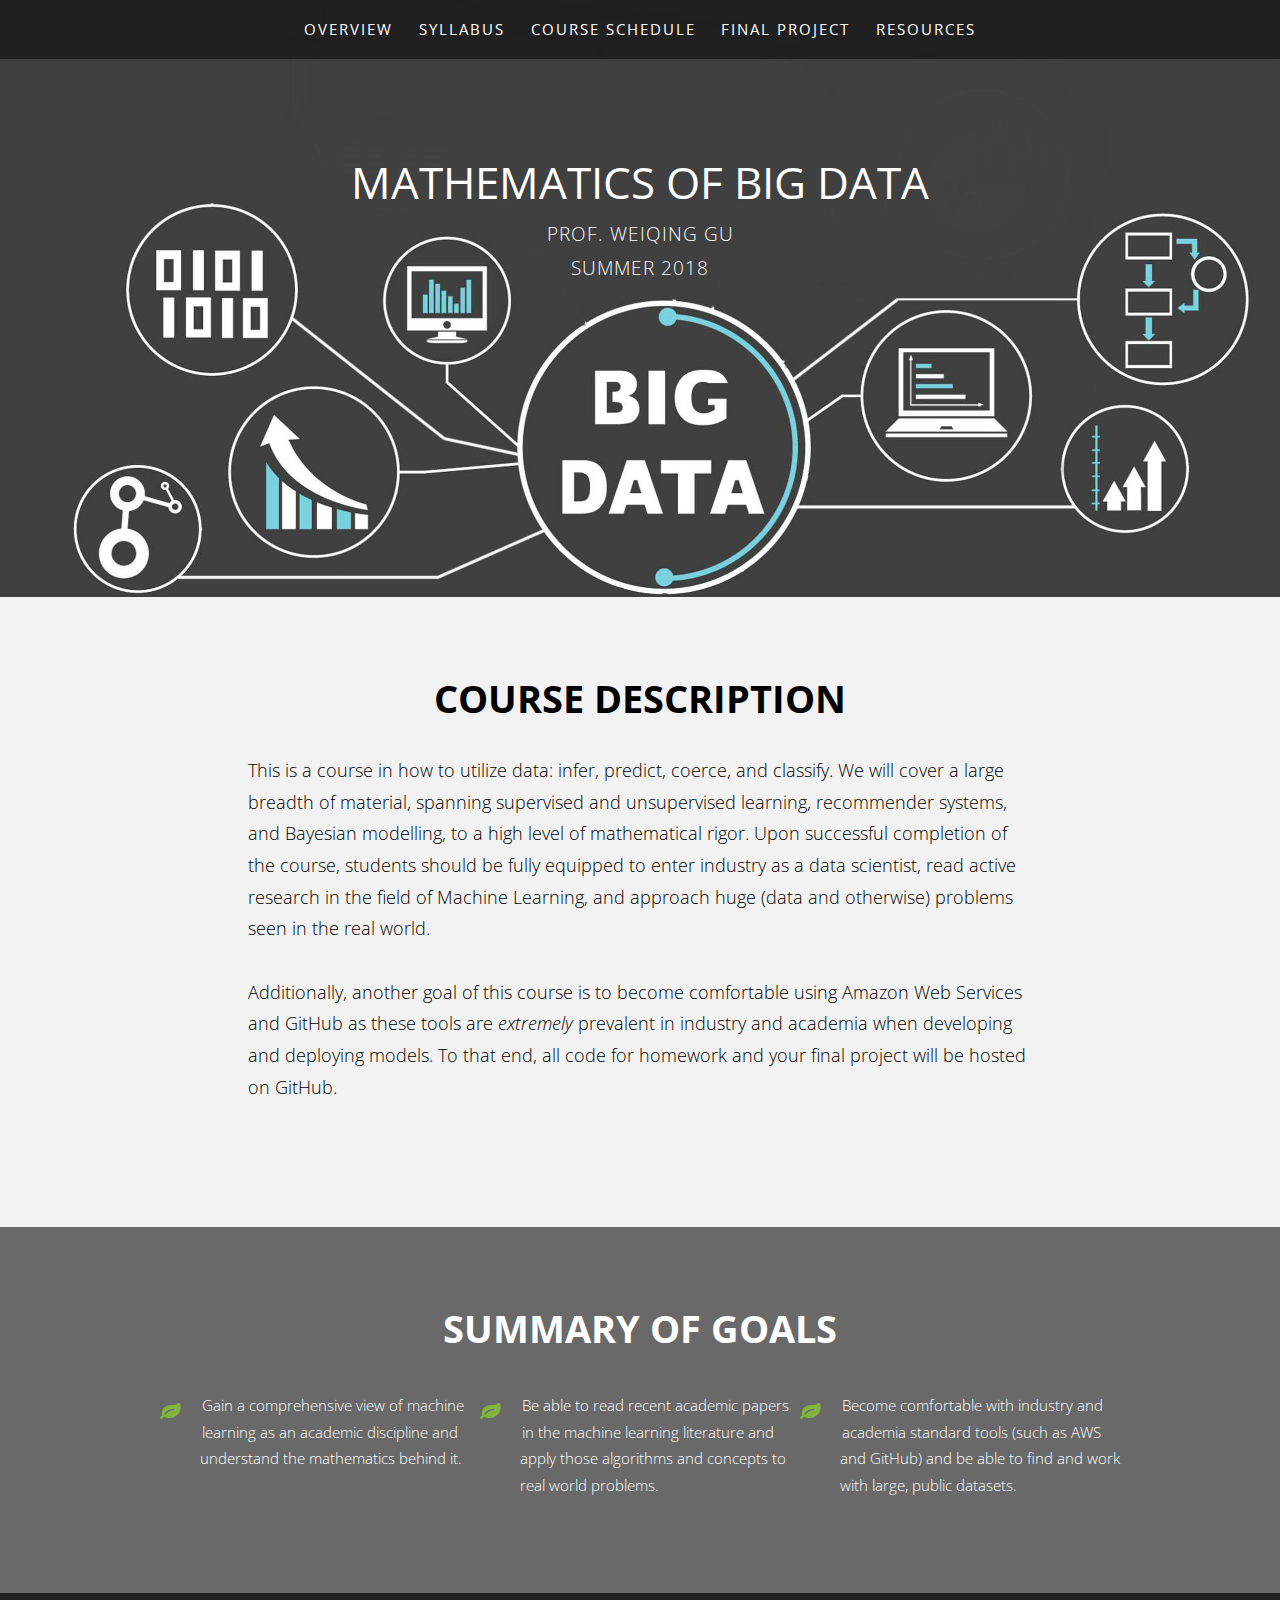
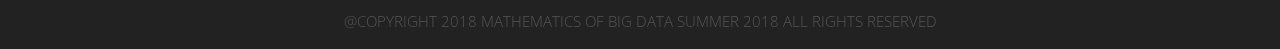
<file: index.html>
<!DOCTYPE HTML>
<!--
	Solarize by TEMPLATED
	templated.co @templatedco
	Released for free under the Creative Commons Attribution 3.0 license (templated.co/license)
-->

<html>
	<head>
		<title>MATH189 SU18</title>
		<meta http-equiv="content-type" content="text/html; charset=utf-8" />
		<meta name="description" content="" />
		<meta name="keywords" content="" />
		<!--[if lte IE 8]><script src="css/ie/html5shiv.js"></script><![endif]-->
		<script src="js/jquery.min.js"></script>
		<script src="js/jquery.dropotron.min.js"></script>
		<script src="js/skel.min.js"></script>
		<script src="js/skel-layers.min.js"></script>
		<script src="js/init.js"></script>
		<noscript>
			<link rel="stylesheet" href="css/skel.css" />
			<link rel="stylesheet" href="css/style.css" />
		</noscript>
		<!--[if lte IE 8]><link rel="stylesheet" href="css/ie/v8.css" /><![endif]-->
	</head>
	<body class="homepage">

		<!-- Header Wrapper -->
			<div class="wrapper style1">

			<!-- Header -->
				<div id="header">
					<div class="container">

						<!-- Logo -->
							<h1><a href="#" id="logo">Big Data</a></h1>

						<!-- Nav -->
							<nav id="nav">
								<ul>
									<li class="active"><a href="index.html">Overview</a></li>
									<li><a href="syllabus.html">Syllabus</a></li>
									<li><a href="schedule.html">Course Schedule</a></li>
									<li><a href="project.html">Final Project</a></li>
									<li><a href="resources.html">Resources</a></li>
								</ul>
							</nav>

					</div>
				</div>


			<!-- Banner -->
				<div id="banner">
					<section class="container">
						<h2>Mathematics of Big Data</h2>
						<p>Prof. Weiqing Gu<br> Summer 2018</p>
						<span> </span>
						<span> </span>
						<span> </span>
						<span> </span>
						<span> </span>
						<span> </span>
					</section>
				</div>

			</div>


			<!-- Course Overview -->
				<div class="wrapper style3">
					<section class="container">
						<header class="major">
							<h2>Course Description</h2>
						</header>
						<p>
							This is a course in how to utilize data: infer,
            	predict, coerce, and classify. We will cover a large
            	breadth of material, spanning supervised and unsupervised
            	learning, recommender systems, and
            	Bayesian modelling, to a high level of mathematical
            	rigor. Upon successful completion of the course, students
            	should be fully equipped to enter industry as a data
            	scientist, read active research in the field of Machine
            	Learning, and approach huge (data and otherwise) problems
            	seen in the real world.<br> <br>

            	Additionally, another goal of this course is to become
            	comfortable using Amazon Web Services and GitHub as
            	these tools are <i>extremely</i> prevalent in industry
            	and academia when developing and deploying models. To
            	that end, all code for homework and your final project
            	will be hosted on GitHub.</p>
					</section>
				</div>



		<!-- Section Three -->
			<div class="wrapper style4">
				<section class="container">

					<header class="major">
						<h2>Summary of Goals</h2>
					</header>

					<div class="row flush">

						<div class="4u">
							<ul class="special-icons">
								<li>
									<span class="fa fa-leaf"></span>
									<p>
										Gain a comprehensive view of machine learning
                		as an academic discipline and understand the
                		mathematics behind it.
									</p>
								</li>
							</ul>
						</div>

						<div class="4u">
							<ul class="special-icons">
								<li>
									<span class="fa fa-leaf"></span>
									<p>
										Be able to read recent academic papers in
                		the machine learning literature and apply
                		those algorithms and concepts to real
                		world problems.
									</p>
								</li>
							</ul>
						</div>

						<div class="4u">
							<ul class="special-icons">
								<li>
									<span class="fa fa-leaf"></span>
									<p>
										Become comfortable with industry and academia
                		standard tools (such as AWS and GitHub) and be
                		able to find and work with large, public datasets.
									</p>
								</li>
							</ul>
						</div>

					</div>
				</section>
			</div>


			<!-- Copyright -->
				<div id="copyright">
					@Copyright 2018 Mathematics of Big Data Summer 2018 All Rights Reserved
				</div>
		</div>

	</body>
</html>
</file>
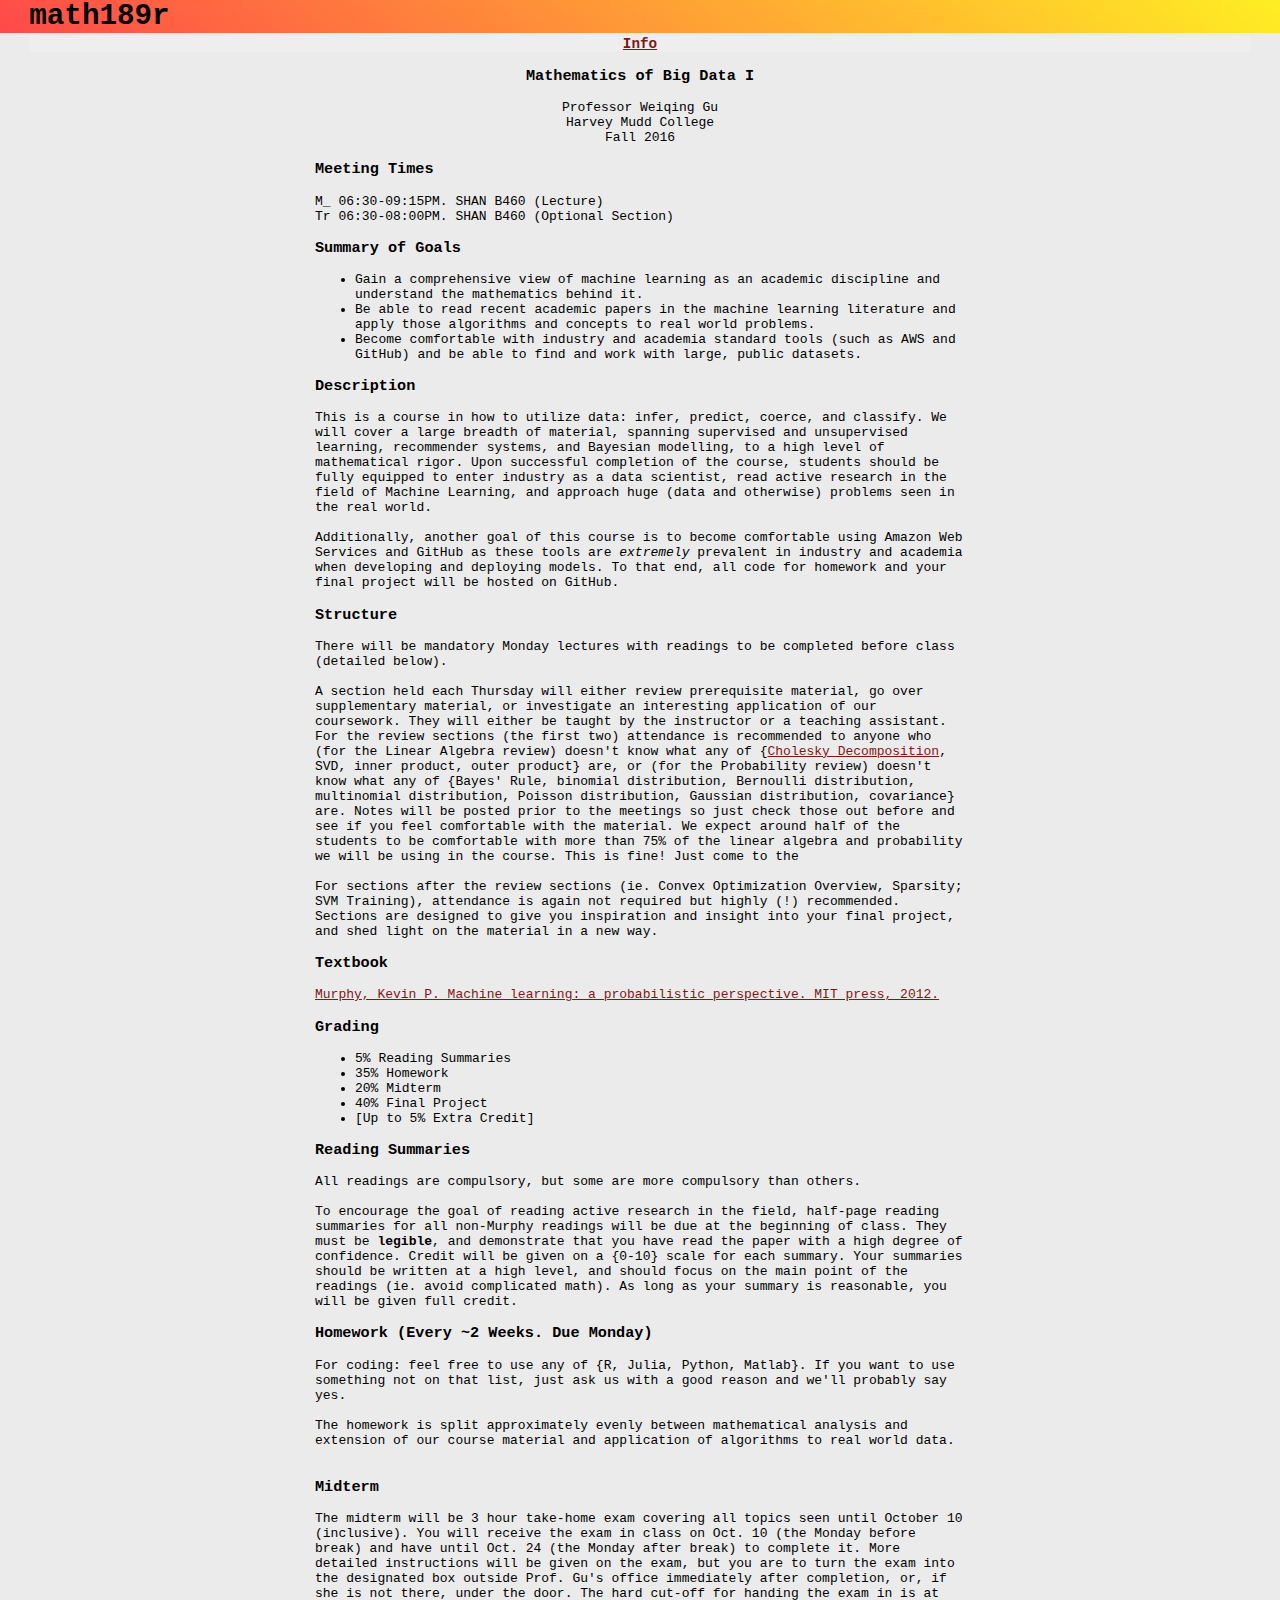
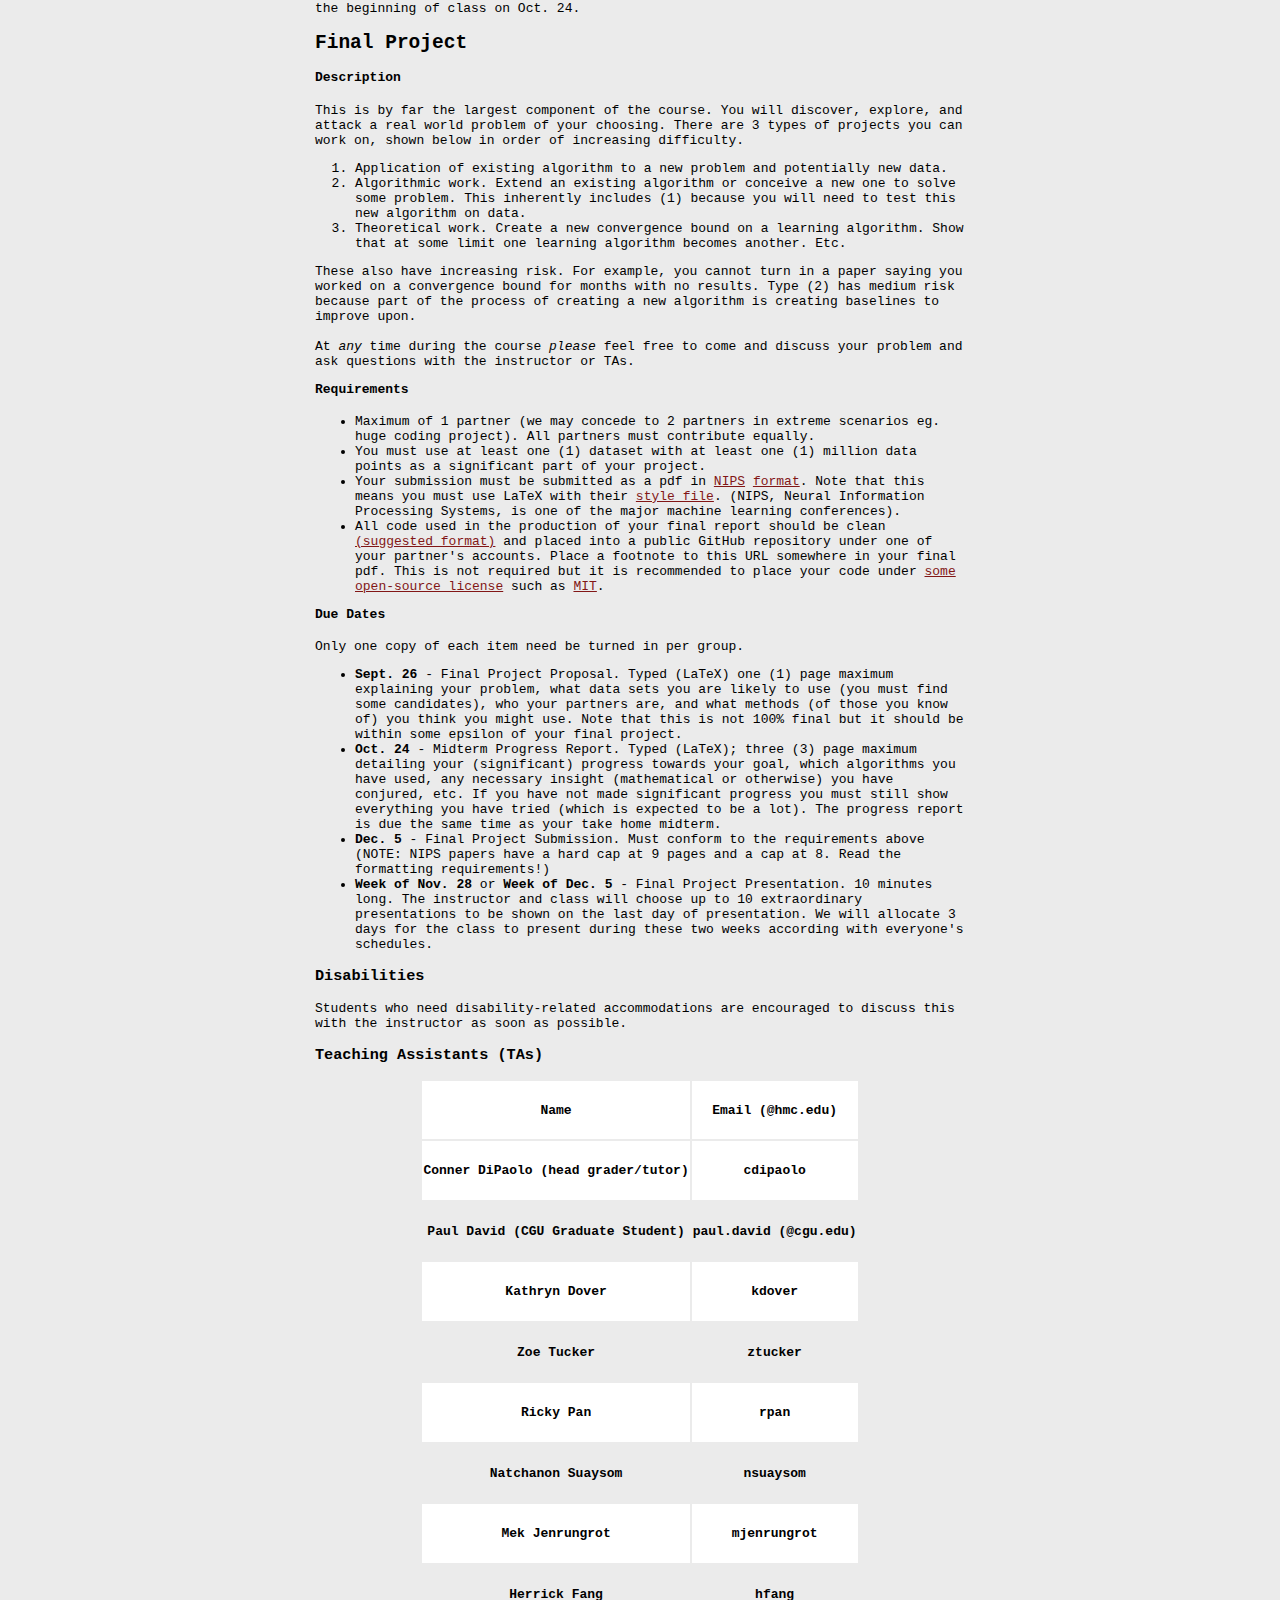
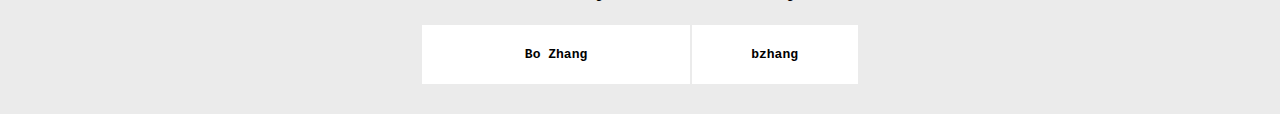
<file: info/index.html>
<!doctype html>

<html lang="en">
<head>
    <meta charset="utf-8">

    <title>math189r</title>
    <meta name="description" content="Harvey Mudd Mathematics of Big Data I">
    
    <link rel="stylesheet" href="../css/styles.css">
</head>

<body>

    <div class="header">
        <h2> <a href="/">math189r</a> </h2>
        <h3>
            <a href="#">Info</a>
        </h3>
    </div>

    <div class="body">
        <h3>Mathematics of Big Data I</h3>
        <p>
            Professor Weiqing Gu</br>
            Harvey Mudd College</br>
            Fall 2016
        </p>


        <div class="left-align">
        <h3> Meeting Times </h3>
        <p>
            M_ 06:30-09:15PM. SHAN B460 (Lecture)</br>
            Tr 06:30-08:00PM. SHAN B460 (Optional Section)</br>
        </p>

        <h3> Summary of Goals </h3>
        <ul>
            <li>
                Gain a comprehensive view of machine learning
                as an academic discipline and understand the
                mathematics behind it.
            </li>
            <li>
                Be able to read recent academic papers in
                the machine learning literature and apply
                those algorithms and concepts to real
                world problems.
            </li>
            <li>
                Become comfortable with industry and academia
                standard tools (such as AWS and GitHub) and be
                able to find and work with large, public datasets.
            </li>
        </ul>

        <h3> Description </h3>
        <p>
            This is a course in how to utilize data: infer,
            predict, coerce, and classify. We will cover a large
            breadth of material, spanning supervised and unsupervised
            learning, recommender systems, and
            Bayesian modelling, to a high level of mathematical
            rigor. Upon successful completion of the course, students
            should be fully equipped to enter industry as a data
            scientist, read active research in the field of Machine
            Learning, and approach huge (data and otherwise) problems
            seen in the real world.</br></br>

            Additionally, another goal of this course is to become
            comfortable using Amazon Web Services and GitHub as
            these tools are <i>extremely</i> prevalent in industry
            and academia when developing and deploying models. To
            that end, all code for homework and your final project
            will be hosted on GitHub.
        </p>

        <h3> Structure </h3>
        <p>
            There will be mandatory Monday
            lectures with readings to be completed before class
            (detailed below).</br></br>
            
            A section held each Thursday will either
            review prerequisite material, go over supplementary material,
            or investigate an interesting application of our coursework.
            They will either be taught by the instructor or a teaching
            assistant. For the review sections (the first two) attendance is recommended
            to anyone who (for the Linear Algebra review) doesn't know
            what any of {<a href="https://en.wikipedia.org/wiki/Cholesky_decomposition">Cholesky Decomposition</a>, SVD, inner product, outer product} are,
            or (for the Probability review) doesn't know what any of {Bayes' Rule,
            binomial distribution, Bernoulli distribution, multinomial distribution,
            Poisson distribution, Gaussian distribution, covariance} are. Notes
            will be posted prior to the meetings so just check those out before and
            see if you feel comfortable with the material. We expect around
            half of the students to be comfortable with more than 75% of the
            linear algebra and probability we will be using in the course. This
            is fine! Just come to the </br></br>

            For sections after the review sections (ie. Convex Optimization
            Overview, Sparsity; SVM Training), attendance is again not 
            required but highly (!) recommended. Sections are designed to give
            you inspiration and insight into your final project, and shed 
            light on the material in a new way.
        </p>

        <h3> Textbook </h3>
        <p>
            <a href="https://www.cs.ubc.ca/~murphyk/MLbook/">Murphy, Kevin P. Machine learning: a probabilistic perspective. MIT press, 2012.</a>
        </p>

        <h3> Grading </h3>
        <ul>
            <li> 5%  Reading Summaries </li>
            <li> 35% Homework </li>
            <li> 20% Midterm </li>
            <li> 40% Final Project </li>
            <li> [Up to 5% Extra Credit] </li>
        </ul>

        <h3> Reading Summaries </h3>
        <p>
            All readings are compulsory, but some are more compulsory
            than others.</br></br>

            To encourage the goal of reading active research in
            the field, half-page reading summaries for all non-Murphy readings
            will be due at the beginning of class. They must be
            <b>legible</b>, and demonstrate that you have read the
            paper with a high degree of confidence. Credit will be
            given on a {0-10} scale for each summary. Your summaries
            should be written at a high level, and should focus on
            the main point of the readings (ie. avoid complicated
            math). As long as your summary is reasonable, you will
            be given full credit.
        </p>

        <h3> Homework (Every ~2 Weeks. Due Monday) </h3>
        <p>
            For coding: feel free to use any of {R, Julia, Python, Matlab}.
            If you want to use something not on that list, just ask us
            with a good reason and we'll probably say yes.
            </br></br>

            The homework is split approximately evenly between
            mathematical analysis and extension of our course material
            and application of algorithms to real world data.</br></br>
        </p>

        <h3> Midterm </h3>
        <p>
            The midterm will be 3 hour take-home exam covering all topics
            seen until October 10 (inclusive). You will receive the exam
            in class on Oct. 10 (the Monday before break) and have until
            Oct. 24 (the Monday after break) to complete it. More detailed
            instructions will be given on the exam, but you are to turn the exam
            into the designated box outside Prof. Gu's office immediately after
            completion, or, if she is not there, under the door. The hard
            cut-off for handing the exam in is at the beginning of class
            on Oct. 24.
        </p>

        <h2> Final Project </h2>
        <h4> Description </h4>
        <p>
            This is by far the largest component of the course.
            You will discover, explore, and attack a real world 
            problem of your choosing. There are 3 types of projects you
            can work on, shown below in order of increasing difficulty.
            <ol>
                <li>
                    Application of existing algorithm to a
                    new problem and potentially new data.
                </li>
                <li>
                    Algorithmic work. Extend an existing algorithm
                    or conceive a new one to solve some problem.
                    This inherently includes (1) because you will
                    need to test this new algorithm on data.
                </li>
                <li>
                    Theoretical work. Create a new convergence bound
                    on a learning algorithm. Show that at some limit
                    one learning algorithm becomes another. Etc.
                </li>
            </ol>
            These also have increasing risk. For example, you cannot
            turn in a paper saying you worked on a convergence bound
            for months with no results. Type (2) has medium risk because
            part of the process of creating a new algorithm is creating
            baselines to improve upon.</br></br>

            At <i>any</i> time during the course <i>please</i> feel free
            to come and discuss your problem and ask questions with the
            instructor or TAs.
        </p>
        <h4> Requirements </h4>
        <ul>
            <li>
                Maximum of 1 partner (we may concede to 2 partners
                in extreme scenarios eg. huge coding project). All
                partners must contribute equally.
            </li>
            <li>
                You must use at least one (1) dataset with at least
                one (1) million data points as a significant part of
                your project.
            </li>
            <li>
                Your submission must be submitted as a pdf in 
                <a href="https://nips.cc">NIPS</a> <a href="https://nips.cc/Conferences/2016/PaperInformation/AuthorSubmissionInstructions">format</a>. Note
                that this means you must use LaTeX with their
                <a href="https://nips.cc/Conferences/2016/PaperInformation/StyleFiles">style file</a>. 
                (NIPS, Neural Information Processing Systems,
                is one of the major machine learning conferences).
            </li>
            <li>
                All code used in the production of your final
                report should be clean
                <a href="https://drivendata.github.io/cookiecutter-data-science/">(suggested format)</a>
                and placed into a public GitHub repository under one of
                your partner's accounts. Place a footnote to this
                URL somewhere in your final pdf. This is not required but
                it is recommended to place your code under
                <a href="http://choosealicense.com/">some open-source license</a>
                such as <a href="http://choosealicense.com/licenses/mit/">MIT</a>.
            </li>
        </ul>
        <h4> Due Dates </h4>
        <p>
            Only one copy of each item need be turned in per group.
        </p>
        <ul>
            <li>
                <b>Sept. 26</b> - Final Project Proposal. Typed (LaTeX)
                one (1) page maximum explaining your problem, what data
                sets you are likely to use (you must find some candidates),
                who your partners are, and what methods (of those you know of)
                you think you might use. Note that this is not 100% final
                but it should be within some epsilon of your final project.
            </li>
            <li> 
                <b>Oct. 24</b> - Midterm Progress Report. Typed (LaTeX);
                three (3) page maximum detailing your (significant) progress
                towards your goal, which algorithms you have used, any
                necessary insight (mathematical or otherwise) you have
                conjured, etc. If you have not made significant progress
                you must still show everything you have tried (which is
                expected to be a lot). The progress report is due the same
                time as your take home midterm.
            </li>
            <li>
                <b>Dec. 5</b> - Final Project Submission. Must conform to
                the requirements above (NOTE: NIPS papers have a hard cap
                at 9 pages and a cap at 8. Read the formatting requirements!)
            </li>
            <li>
                <b>Week of Nov. 28</b> or <b>Week of Dec. 5</b> - Final
                Project Presentation. 10 minutes long. The instructor and
                class will choose up to 10 extraordinary presentations
                to be shown on the last day of presentation. We will allocate
                3 days for the class to present during these two weeks
                according with everyone's schedules.
            </li>
        </ul>

        <h3> Disabilities </h3>
        <p>
            Students who need disability-related accommodations are
            encouraged to discuss this with the instructor as soon as
            possible.
        </p>

        <h3> Teaching Assistants (TAs) </h3>
        <table style="text-align: center;">
            <thead>
                <tr>
                    <th>Name</th>
                    <th>Email (@hmc.edu)</th>
                </tr>
            </thead>
            <tbody>
                <tr>
                    <th>Conner DiPaolo (head grader/tutor)</th>
                    <th>cdipaolo</th>
                </tr>
                <tr>
                    <th>Paul David (CGU Graduate Student)</th>
                    <th>paul.david (@cgu.edu)</th>
                </tr>
                <tr>
                    <th>Kathryn Dover</th>
                    <th>kdover</th>
                </tr>
                <tr>
                    <th>Zoe Tucker</th>
                    <th>ztucker</th>
                </tr>
                <tr>
                    <th>Ricky Pan</th>
                    <th>rpan</th>
                </tr>
                <tr>
                    <th>Natchanon Suaysom</th>
                    <th>nsuaysom</th>
                </tr>
                <tr>
                    <th>Mek Jenrungrot</th>
                    <th>mjenrungrot</th>
                </tr>
                <tr>
                    <th>Herrick Fang</th>
                    <th>hfang</th>
                </tr>
                <tr>
                    <th>Bo Zhang</th>
                    <th>bzhang</th>
                </tr>
            </tbody>
        </table>
        </div>

</body>
</html>
</file>
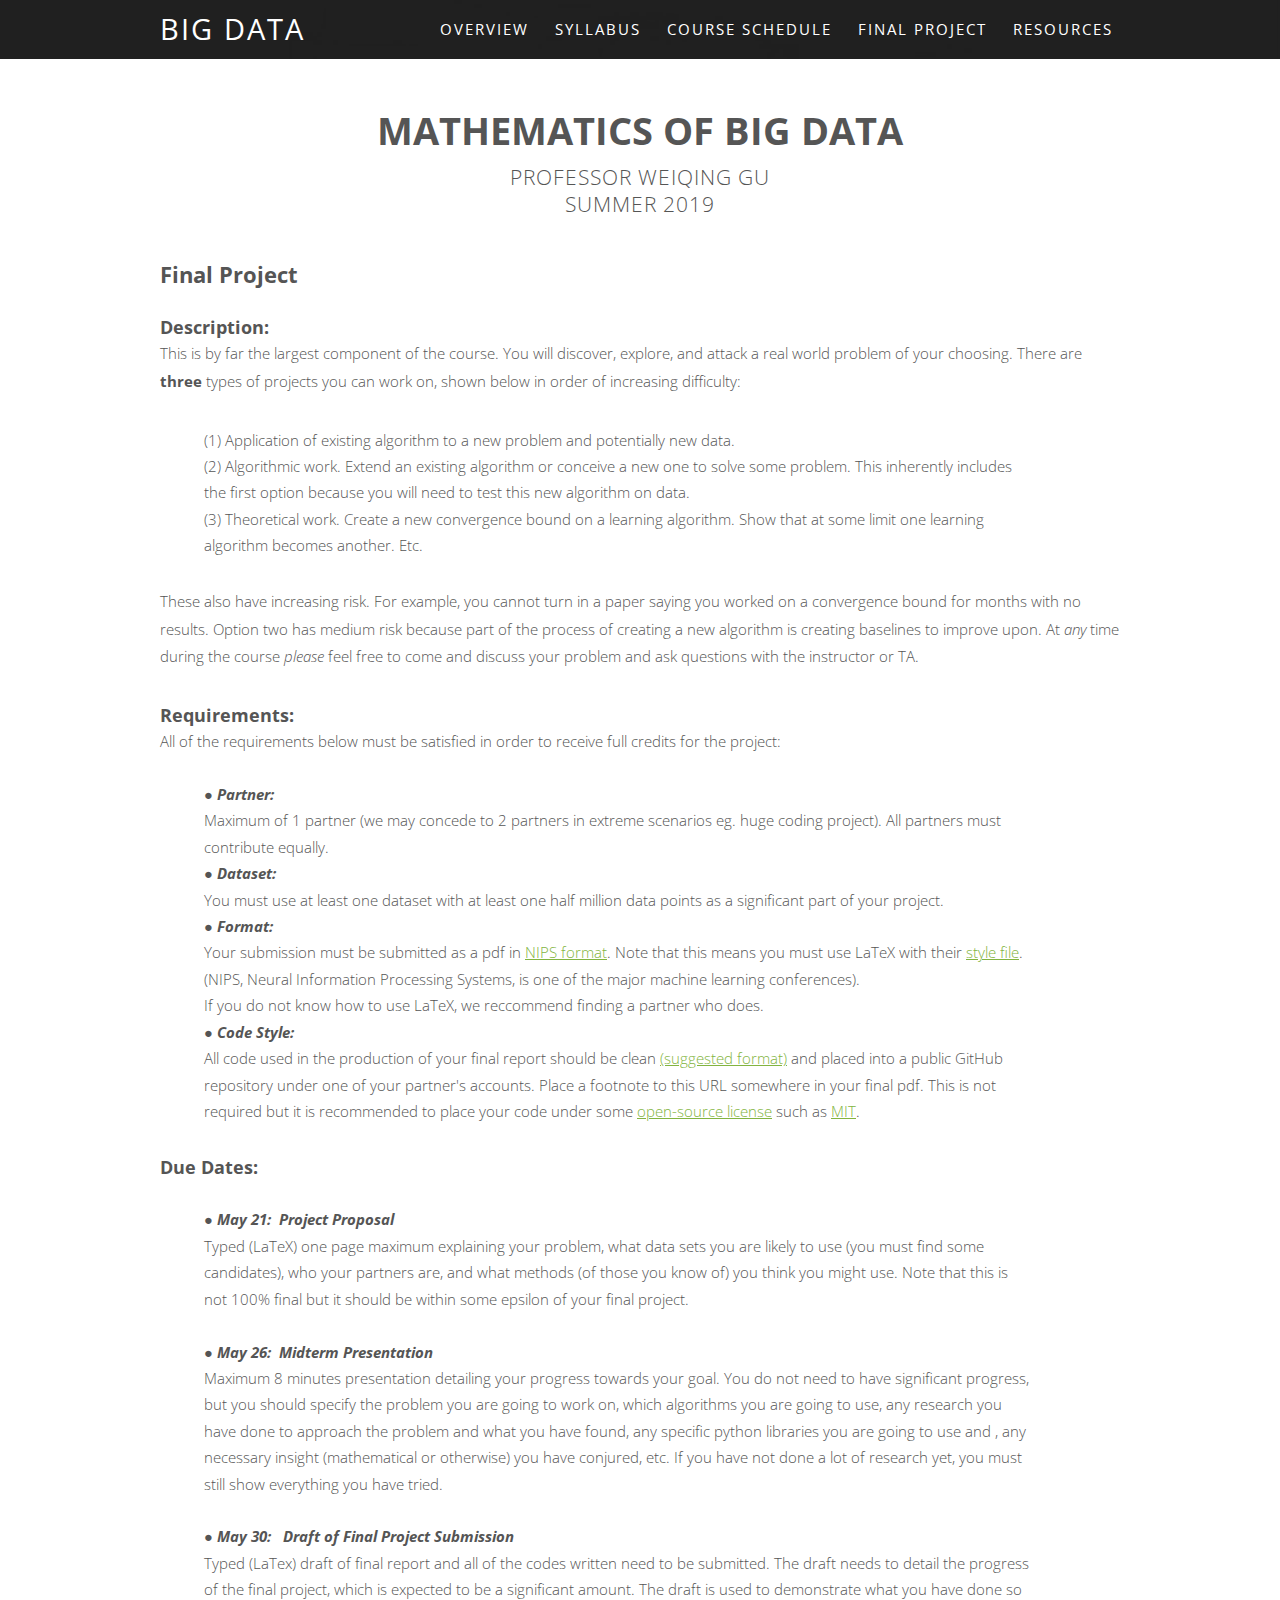
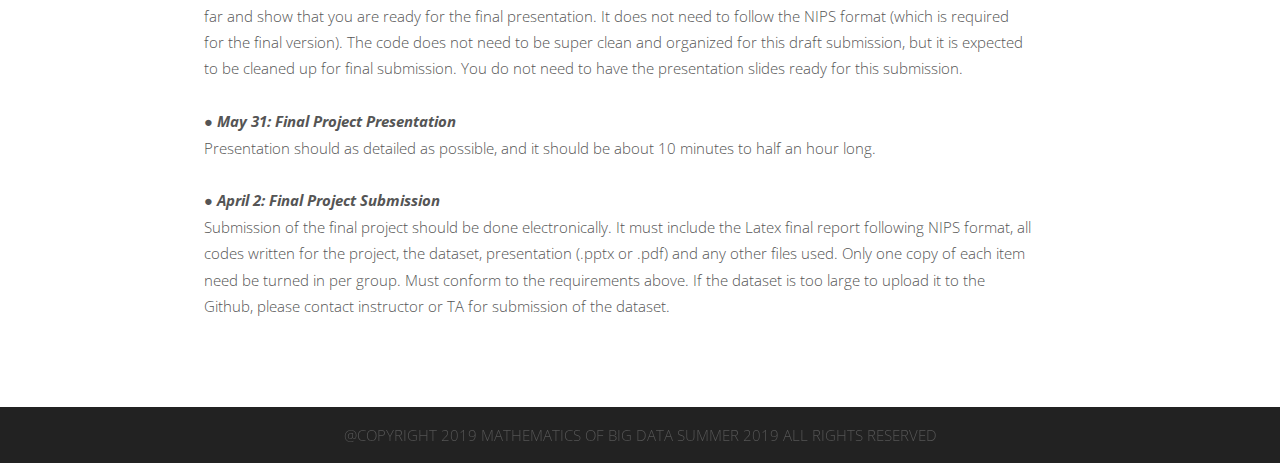
<file: project.html>
<!DOCTYPE HTML>
<!--
	Solarize by TEMPLATED
	templated.co @templatedco
	Released for free under the Creative Commons Attribution 3.0 license (templated.co/license)
-->
<html>
	<head>
		<title>Final Project</title>
		<meta http-equiv="content-type" content="text/html; charset=utf-8" />
		<meta name="description" content="" />
		<meta name="keywords" content="" />
		<!--[if lte IE 8]><script src="css/ie/html5shiv.js"></script><![endif]-->
		<script src="js/jquery.min.js"></script>
		<script src="js/jquery.dropotron.min.js"></script>
		<script src="js/skel.min.js"></script>
		<script src="js/skel-layers.min.js"></script>
		<script src="js/init.js"></script>
		<noscript>
			<link rel="stylesheet" href="css/skel.css" />
			<link rel="stylesheet" href="css/style.css" />
			
		</noscript>
		<!--[if lte IE 8]><link rel="stylesheet" href="css/ie/v8.css" /><![endif]-->
	</head>
	<body>

		<!-- Header Wrapper -->
			<div class="wrapper style1">

			<!-- Header -->
				<div id="header">
					<div class="container">

						<!-- Logo -->
							<h1><a href="#" id="logo">Big Data</a></h1>

						<!-- Nav -->
							<nav id="nav">
								<ul>
									<li class="active"><a href="index.html">Overview</a></li>
									<li><a href="syllabus.html">Syllabus</a></li>
									<li><a href="schedule.html">Course Schedule</a></li>
									<li><a href="project.html">Final Project</a></li>
									<li><a href="resources.html">Resources</a></li>
								</ul>
							</nav>

					</div>
				</div>
			</div>



		<!-- Main -->
			<div id="main" class="wrapper style6">

				<!-- Content -->
				<div id="content" class="container">
					<section>
						<header class="major">
							<h2 align="center">Mathematics of Big Data</h2>
							<span class="byline" align="center">
								Professor Weiqing Gu <br>
								Summer 2019
							</span>
						</header>


						<h2>Final Project</h2>
						<br>
						<h3>Description:</h3>
						<p>
							This is by far the largest component of the course.
							You will discover, explore, and attack a real world
							problem of your choosing.
							There are <b> three </b> types of projects you
							can work on, shown below in order of increasing difficulty:
						</p>

						<ul>
							<li>
								(1) Application of existing algorithm to a new problem and
								potentially new data.
							</li>
							<li>
								(2) Algorithmic work. Extend an existing algorithm
	              or conceive a new one to solve some problem.
	              This inherently includes the first option because you will
	              need to test this new algorithm on data.
							</li>

							<li>
								(3) Theoretical work. Create a new convergence bound
	              on a learning algorithm. Show that at some limit
	              one learning algorithm becomes another. Etc.
							</li>
						</ul>

						<p>
							These also have increasing risk. For example, you cannot
	            turn in a paper saying you worked on a convergence bound
	            for months with no results. Option two has medium risk because
	            part of the process of creating a new algorithm is creating
	            baselines to improve upon.
	            At <i>any</i> time during the course <i>please</i> feel free
	            to come and discuss your problem and ask questions with the
	            instructor or TA.
					</p>

					<h3>Requirements:</h3>
						All of the requirements below must be satisfied in order
						to receive full credits for the project:

					<ul>
						<br>
						<li>
							&#9679; <b><i>Partner:</i></b> <br>
							Maximum of 1 partner (we may concede to 2 partners
              in extreme scenarios eg. huge coding project). All
              partners must contribute equally.
						</li>

						<li>
							&#9679; <b><i>Dataset:</i></b> <br>
							You must use at least one dataset with at least
							one half million data points as a significant part of
							your project.
						</li>

						<li>
							&#9679; <b><i>Format:</i></b> <br>
							Your submission must be submitted as a pdf in
							 <a href="https://nips.cc/Conferences/2016/PaperInformation/AuthorSubmissionInstructions">NIPS format</a>.
							 Note that this means you must use LaTeX with their
							 <a href="https://nips.cc/Conferences/2016/PaperInformation/StyleFiles">style file</a>.
							 (NIPS, Neural Information Processing Systems,
							 is one of the major machine learning conferences).<br>
							 If you do not know how to use LaTeX, we reccommend finding a
							 partner who does.
						</li>

						<li>
							&#9679; <b><i>Code Style:</i></b> <br>
							All code used in the production of your final report should be clean
              <a href="https://drivendata.github.io/cookiecutter-data-science/">
								(suggested format)</a>
              and placed into a public GitHub repository under one of
              your partner's accounts. Place a footnote to this
              URL somewhere in your final pdf. This is not required but
              it is recommended to place your code under some
              <a href="http://choosealicense.com/">open-source license</a>
              such as <a href="http://choosealicense.com/licenses/mit/">MIT</a>.
						</li>
					</ul>


					<h3>Due Dates:</h3>

					<ul>
						<br>
						<li>
							&#9679; <b><i>May 21: &nbsp;Project Proposal</i></b><br>
							Typed (LaTeX)
              one page maximum explaining your problem, what data
              sets you are likely to use (you must find some candidates),
              who your partners are, and what methods (of those you know of)
              you think you might use. Note that this is not 100% final
              but it should be within some epsilon of your final project.
						</li>
						<br>
						<li>
							&#9679; <b><i>May 26: &nbsp;Midterm Presentation</i></b><br>
							Maximum 8 minutes presentation detailing your progress towards
							your goal. You do not need to have significant progress, but
							you should specify the problem you are going to work on,
							which algorithms you are going to use, any research you have done to
							approach the problem and what you have found, any specific
							python libraries you are going to use and , any
              necessary insight (mathematical or otherwise) you have
              conjured, etc. If you have not done a lot of research yet,
              you must still show everything you have tried.
						</li>
						<br>

						<li>
							&#9679; <b><i>May 30: &nbsp; Draft of Final Project Submission</i></b> <br>
							Typed (LaTex) draft of final report and all of the codes written
							need to be submitted.
							The draft needs to detail the progress of the final project, which
							is expected to be a significant amount. The draft is
							used to demonstrate what you have done so far and show that you
							are ready for the final presentation.
							It does not need to follow
							the NIPS format (which is required for the final version).
							The code does not
							need to be super clean and organized for this draft submission,
							but it is expected to be cleaned up for final submission. You do
							not need to have the presentation slides ready for this submission.

						</li>
						<br>

						<li>
							&#9679; <b><i>May 31: Final Project Presentation</i></b> <br>
							Presentation should as detailed as possible, and it should be
							about 10 minutes to half an hour long.
						</li>
						<br>

						<li>
							&#9679; <b><i>April 2: Final Project Submission</i></b> <br>
							Submission of the final project should be done electronically.
							It must include the Latex final report
							following NIPS format, all codes written for the project, the
							dataset, presentation (.pptx or .pdf) and any other files used.
							Only one copy of each item need be turned in per group.
							Must conform to the requirements above. If the dataset is too
							large to upload it to the Github, please contact instructor or
							TA for submission of the dataset.
						</li>
					</ul>

					</section>
				</div>
			</div>


			<!-- Copyright -->
				<div id="copyright">
					@Copyright 2019 Mathematics of Big Data Summer 2019 All Rights Reserved
				</div>

		</div>

	</body>
</html>
</file>
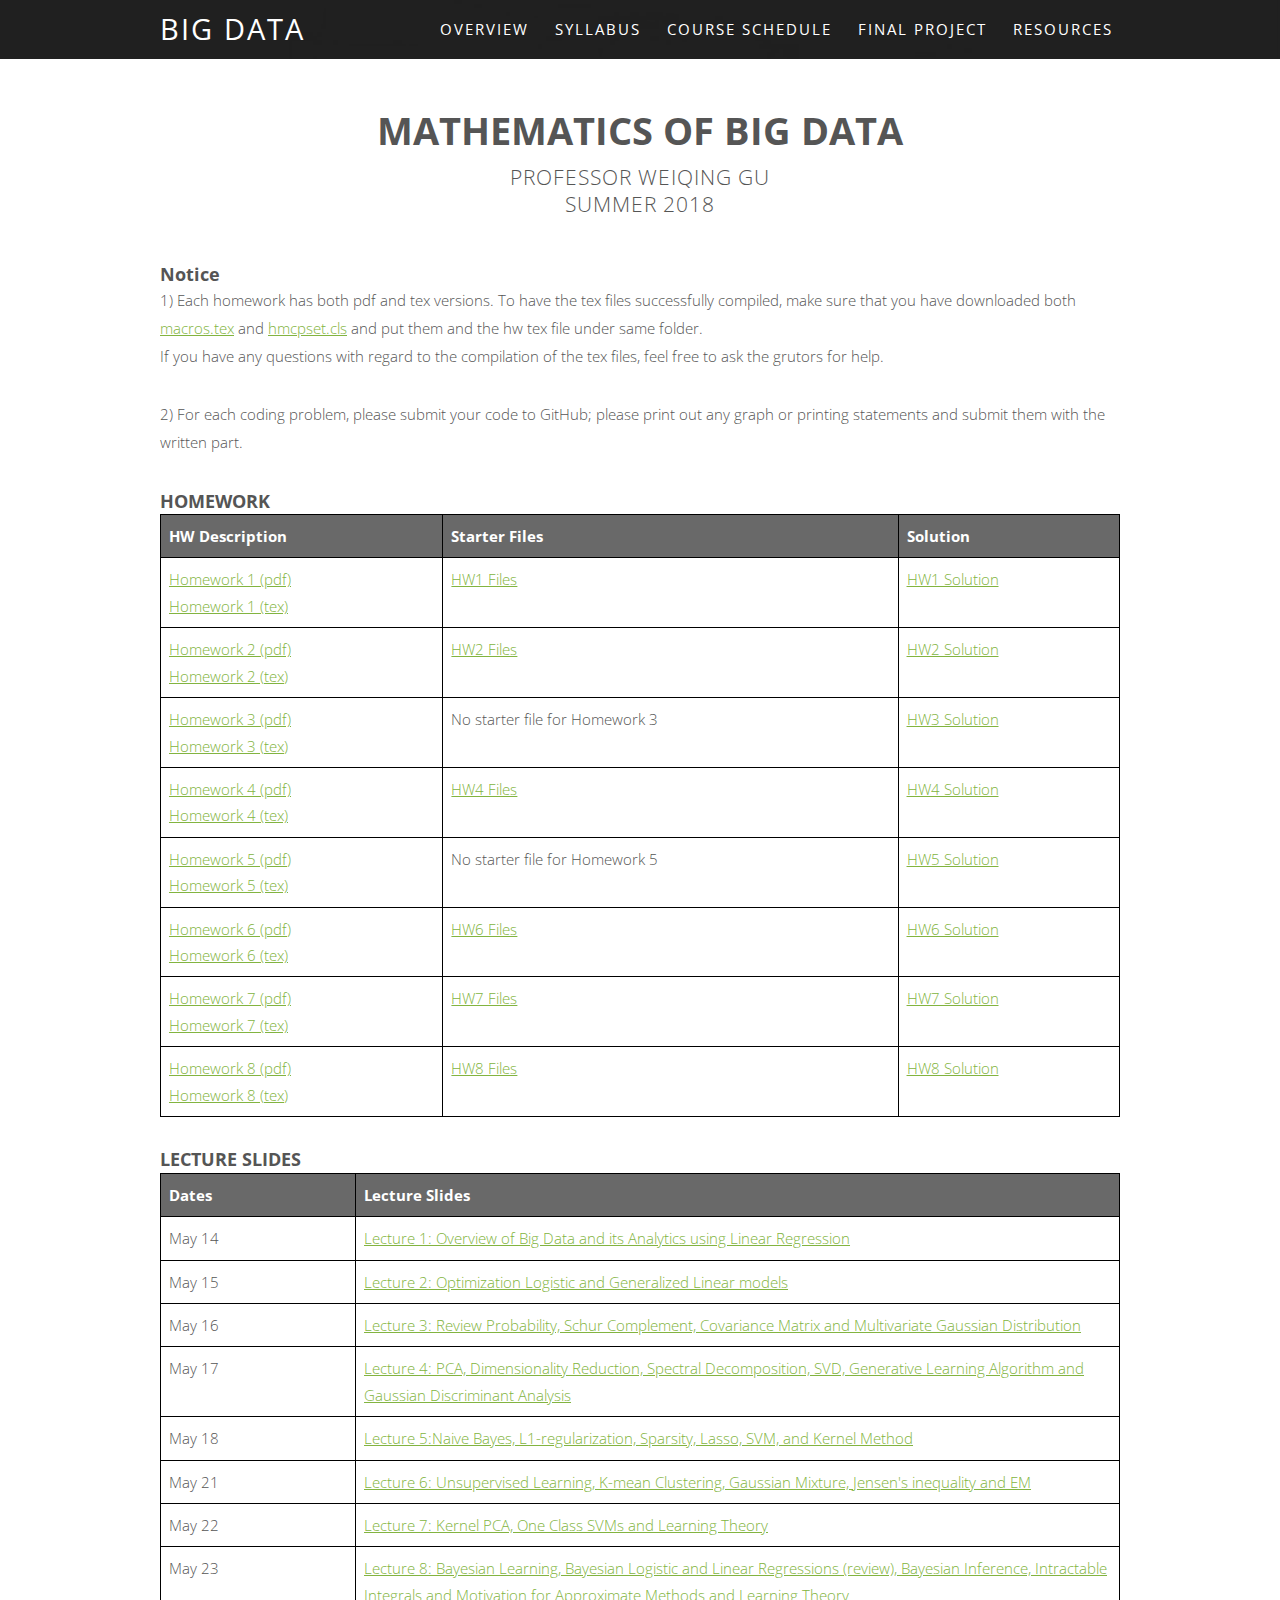
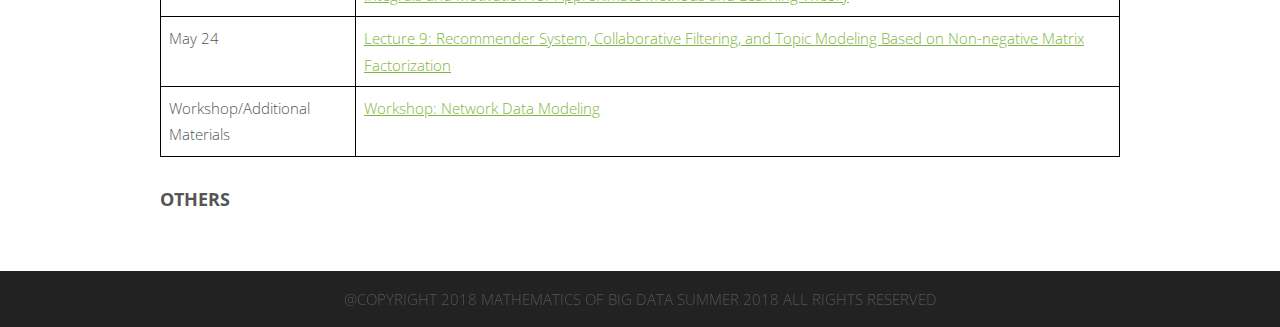
<file: resources.html>
<!DOCTYPE HTML>
<!--
	Solarize by TEMPLATED
	templated.co @templatedco
	Released for free under the Creative Commons Attribution 3.0 license (templated.co/license)
-->
<html>
	<head>
		<title>Resources</title>
		<meta http-equiv="content-type" content="text/html; charset=utf-8" />
		<meta name="description" content="" />
		<meta name="keywords" content="" />
		<!--[if lte IE 8]><script src="css/ie/html5shiv.js"></script><![endif]-->
		<script src="js/jquery.min.js"></script>
		<script src="js/jquery.dropotron.min.js"></script>
		<script src="js/skel.min.js"></script>
		<script src="js/skel-layers.min.js"></script>
		<script src="js/init.js"></script>
		<noscript>
			<link rel="stylesheet" href="css/skel.css" />
			<link rel="stylesheet" href="css/style.css" />
		</noscript>
		<!--[if lte IE 8]><link rel="stylesheet" href="css/ie/v8.css" /><![endif]-->
	</head>
	<body>

		<!-- Header Wrapper -->
			<div class="wrapper style1">

			<!-- Header -->
				<div id="header">
					<div class="container">

						<!-- Logo -->
							<h1><a href="#" id="logo">Big Data</a></h1>

						<!-- Nav -->
							<nav id="nav">
								<ul>
									<li class="active"><a href="index.html">Overview</a></li>
									<li><a href="syllabus.html">Syllabus</a></li>
									<li><a href="schedule.html">Course Schedule</a></li>
									<li><a href="project.html">Final Project</a></li>
									<li><a href="resources.html">Resources</a></li>
								</ul>
							</nav>

					</div>
				</div>
			</div>



		<!-- Main -->
			<div id="main" class="wrapper style7">

				<!-- Content -->
				<div id="content" class="container">
					<section id="title">
						<header class="major">
							<h2 align="center">Mathematics of Big Data</h2>
							<span class="byline" align="center">
								Professor Weiqing Gu <br>
								Summer 2018
							</span>
						</header>
					</section>
					<section id="notice">
						<h3> Notice</h3>
						<p> 1) Each homework has both pdf and tex versions. To have the tex files successfully compiled,
						make sure that you have downloaded both <a href="homework/macros.tex">macros.tex</a>
						and <a href="homework/hmcpset.cls">hmcpset.cls</a> and put them
						and the hw tex file under same folder.
							<br> If you have any questions with regard to the compilation of
						the tex files, feel free to ask the grutors for help.</p>

						<p> 2) For each coding problem, please submit your code to GitHub; please print out any graph or
						printing statements and submit them with the written part.</p>
					</section>

					<section id="homework">
						<h3> HOMEWORK </h3>
						<table>
							<thead>
								<tr>
									<th> <b>HW Description</b> </th>
									<th> <b>Starter Files</b> </th>
												<th> <b>Solution</b> </th>
								</tr>
							</thead>

							<tbody>
								<tr>
									<td>
										<a href="homework/hw1/HW1.pdf">
											Homework 1 (pdf)
										</a>
										<br>
										<a href="homework/hw1/HW1.tex">
											Homework 1 (tex)
										</a>

									</td>

									<td>
										<a href="homework/hw1/hw1_starter_file.zip">
										HW1 Files
										</a>
									</td>

									<td>
										<a href="homework/hw1/hw1_sol.zip">
											HW1 Solution
										</a>
									</td>

								</tr>

										<tr>
												<td>
													<a href="homework/hw2/hw2.pdf">
														Homework 2 (pdf)
													</a>
													<br>
													<a href="homework/hw2/hw2.tex">
														Homework 2 (tex)
													</a>
												</td>

												<td>
													<a href="homework/hw2/hw2_starter_files.zip">
													HW2 Files
													</a>
												</td>
												<td>
													<a href="homework/hw2/hw2_sol.zip">
														HW2 Solution
													</a>
												</td>
										</tr>

										<tr>
												<td>
													<a href="homework/hw3/hw3.pdf">
														Homework 3 (pdf)
													</a>
													<br>
													<a href="homework/hw3/hw3.tex">
														Homework 3 (tex)
													</a>

												</td>
												<td>
													No starter file for Homework 3
												</td>
												<td>
													<a href="homework/hw3/hw3_sol.pdf">
														HW3 Solution
													</a>
												</td>
										</tr>

										<tr>
												<td>
													<a href="homework/hw4/hw4.pdf">
														Homework 4 (pdf)
													</a>
													<br>
													<a href="homework/hw4/hw4.tex">
														Homework 4 (tex)
													</a>
												</td>

												<td>
													<a href="homework/hw4/hw4_starter_files.zip">
													HW4 Files
													</a>
												</td>

												<td>
													<a href="homework/hw4/hw4_sol.zip">
														HW4 Solution
													</a>
												</td>
										</tr>

										<tr>
												<td>
													<a href="homework/hw5/hw5.pdf">
														Homework 5 (pdf)
													</a>
													<br>
													<a href="homework/hw5/hw5.tex">
														Homework 5 (tex)
												</td>

												<td>
													No starter file for Homework 5
												</td>

												<td>
													<a href="homework/hw5/hw5_sol.pdf">
														HW5 Solution
													</a>
												</td>
										</tr>

										<tr>
												<td>
													<a href="homework/hw6/hw6.pdf">
														Homework 6 (pdf)
													</a>
													<br>
													<a href="homework/hw6/hw6.tex">
														Homework 6 (tex)
												</td>
												<td>
													<a href="homework/hw6/hw6_starter_file.zip">
													HW6 Files
													</a>
												</td>
												<td>
													<a href="homework/hw6/hw6_sol.zip">
														HW6 Solution
													</a>
												</td>
										</tr>

										<tr>
												<td>
													<a href="homework/hw7/hw7.pdf">
														Homework 7 (pdf)
													</a>
													<br>
													<a href="homework/hw7/hw7.tex">
														Homework 7 (tex)
												</td>
												<td>
													<a href="homework/hw7/hw7_starter_files.zip">
													HW7 Files
													</a>
												</td>
												<td>
													<a href="homework/hw7/hw7_sol.zip">
														HW7 Solution
													</a>
												</td>
										</tr>

										<tr>
											<td>
												<a href="homework/hw8/hw8.pdf">
													Homework 8 (pdf)
												</a>
												<br>
												<a href="homework/hw8/hw8.tex">
													Homework 8 (tex)
											</td>
											<td>
												<a href="homework/hw8/hw8_starter_files.zip">
												HW8 Files
												</a>
											</td>
												<td>
													<a href="homework/hw8/hw8_sol.zip">
													HW8 Solution
													</a>
												</td>
										</tr>

							</tbody>
						</table>
					</section>

					<section id="slides">
						<h3> LECTURE SLIDES </h3>
						<table>
								<thead>
										<tr>
												<th> <b>Dates</b> </th>
												<th> <b>Lecture Slides</b> </th>
										</tr>
								</thead>

								<tbody>
										<tr>
												<td>May 14</td>
												<td>
													<a href="slides/Lecture1.pdf">
														Lecture 1: Overview of Big Data and its Analytics
														using Linear Regression
													</a>
												</td>
										</tr>

										<tr>
												<td>May 15</td>
												<td>
													<a href="slides/Lecture2.pdf">
														Lecture 2: Optimization Logistic and Generalized Linear
														models
													</a>
												</td>
										</tr>

										<tr>
												<td>May 16</td>
												<td>
													<a href="slides/Lecture3.pdf">
														Lecture 3: Review Probability, Schur Complement, Covariance
														Matrix and Multivariate Gaussian Distribution
													</a>
												</td>
										</tr>


										<tr>
												<td>May 17</td>
												<td>
													<a href="slides/Lecture4.pdf">
														Lecture 4: PCA, Dimensionality Reduction, Spectral
														Decomposition, SVD, Generative Learning Algorithm and
														Gaussian Discriminant Analysis
													</a>
												</td>
										</tr>

										<tr>
												<td>May 18</td>
												<td>
													<a href="slides/Lecture5.pdf">
													Lecture 5:Naive Bayes, L1-regularization, Sparsity,
													Lasso, SVM, and Kernel Method
													</a>
												</td>
										</tr>


										<tr>
												<td>May 21</td>
												<td>
													<a href="slides/Lecture6.pdf">
														Lecture 6: Unsupervised Learning, K-mean Clustering,
														Gaussian Mixture, Jensen's inequality and EM
													</a>
												</td>
										</tr>


										<tr>
												<td>May 22</td>
												<td>
													<a href="slides/Lecture7.pdf">
														Lecture 7: Kernel PCA, One Class SVMs and Learning
														Theory
													</a>
												</td>
										</tr>

										<tr>
												<td>May 23</td>
												<td>
													<a href="slides/Lecture8.pdf">
														Lecture 8: Bayesian Learning, Bayesian Logistic and
														Linear Regressions (review), Bayesian Inference,
														Intractable Integrals and Motivation for Approximate
														Methods and Learning Theory
													</a>
												</td>
										</tr>


										<tr>
												<td>May 24</td>
												<td>
													<a href="slides/Lecture9.pdf">
														Lecture 9: Recommender System, Collaborative Filtering,
														and Topic Modeling Based on Non-negative Matrix
														Factorization
													</a>
												</td>
										</tr>

										<tr>
												<td>Workshop/Additional Materials</td>
												<td>
													<a href="slides/Lecture10.pdf">
														Workshop: Network Data Modeling
												</td>
										</tr>

								</tbody>
						</table>
					</section>
					<section>
						<h3> OTHERS </h3>
					</section>
				</div>
			</div>


			<!-- Copyright -->
				<div id="copyright">
					@Copyright 2018 Mathematics of Big Data Summer 2018 All Rights Reserved
				</div>

		</div>

	</body>
</html>
</file>
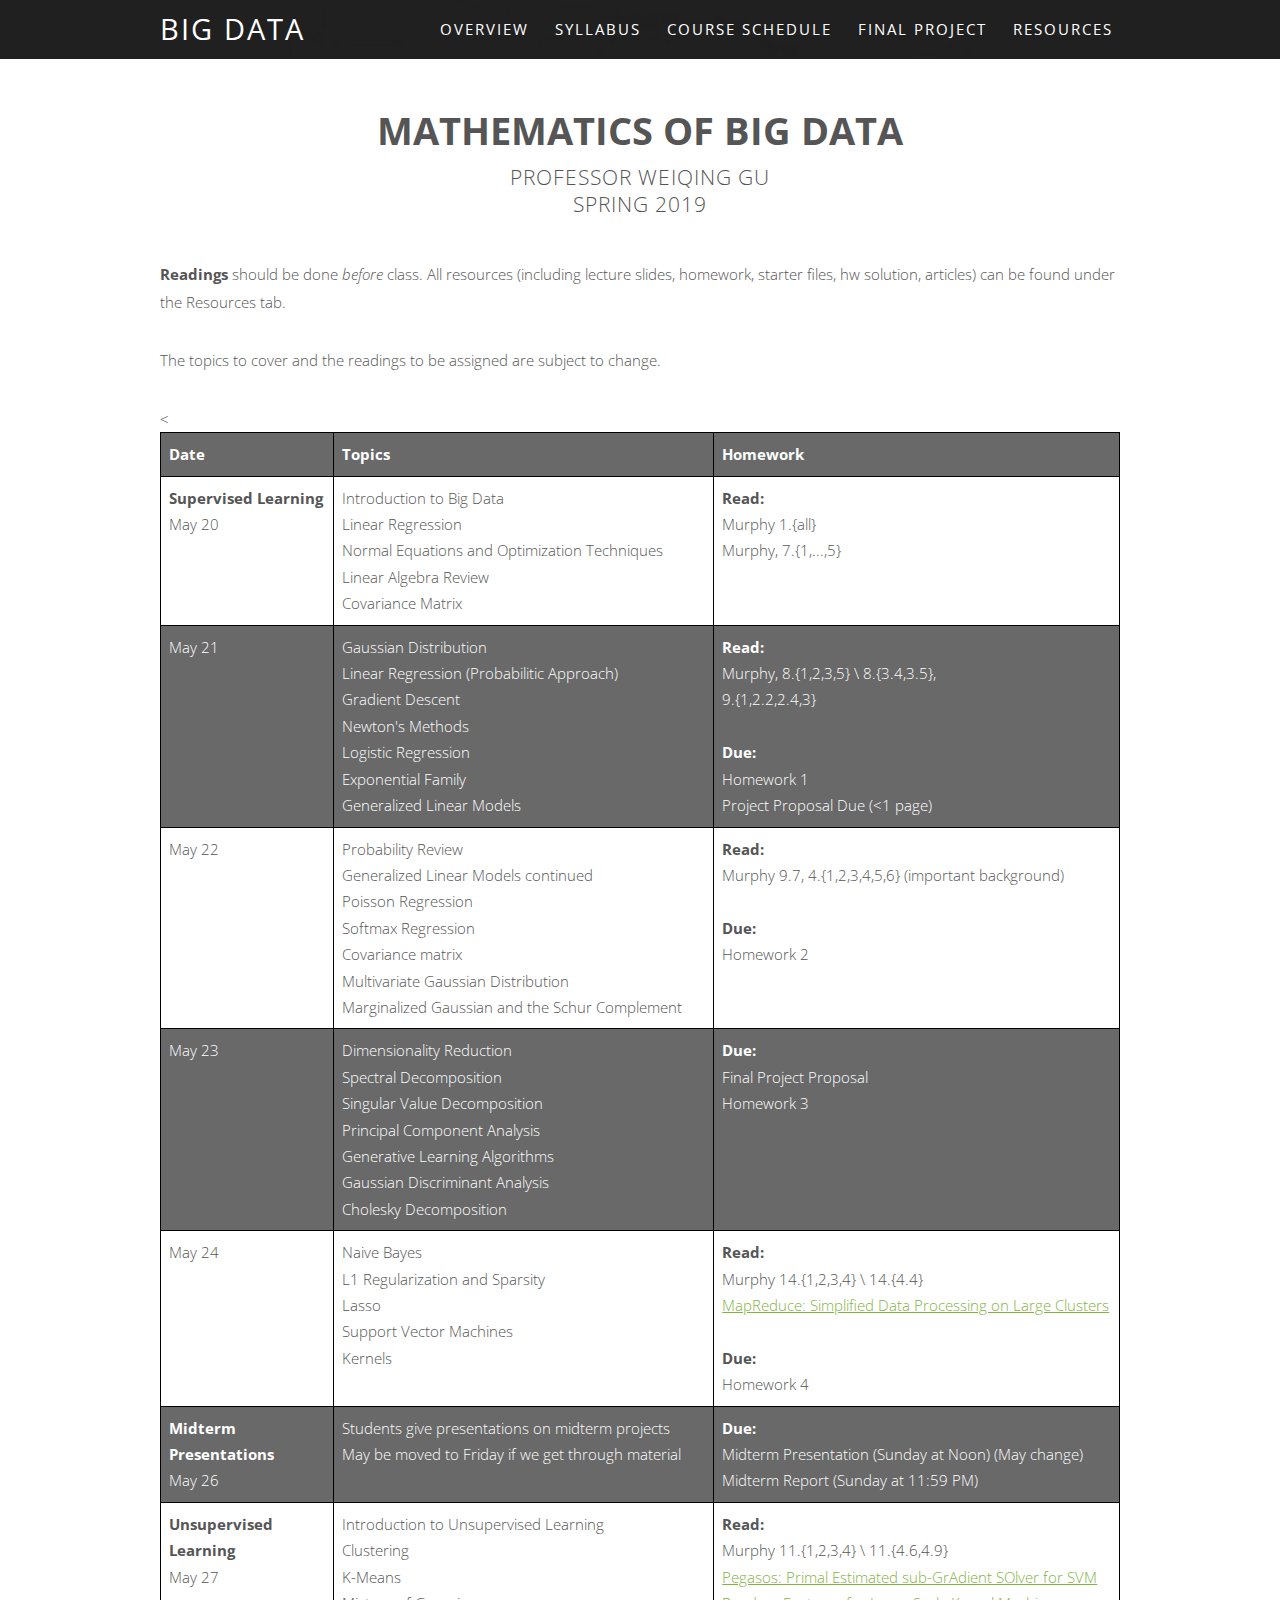
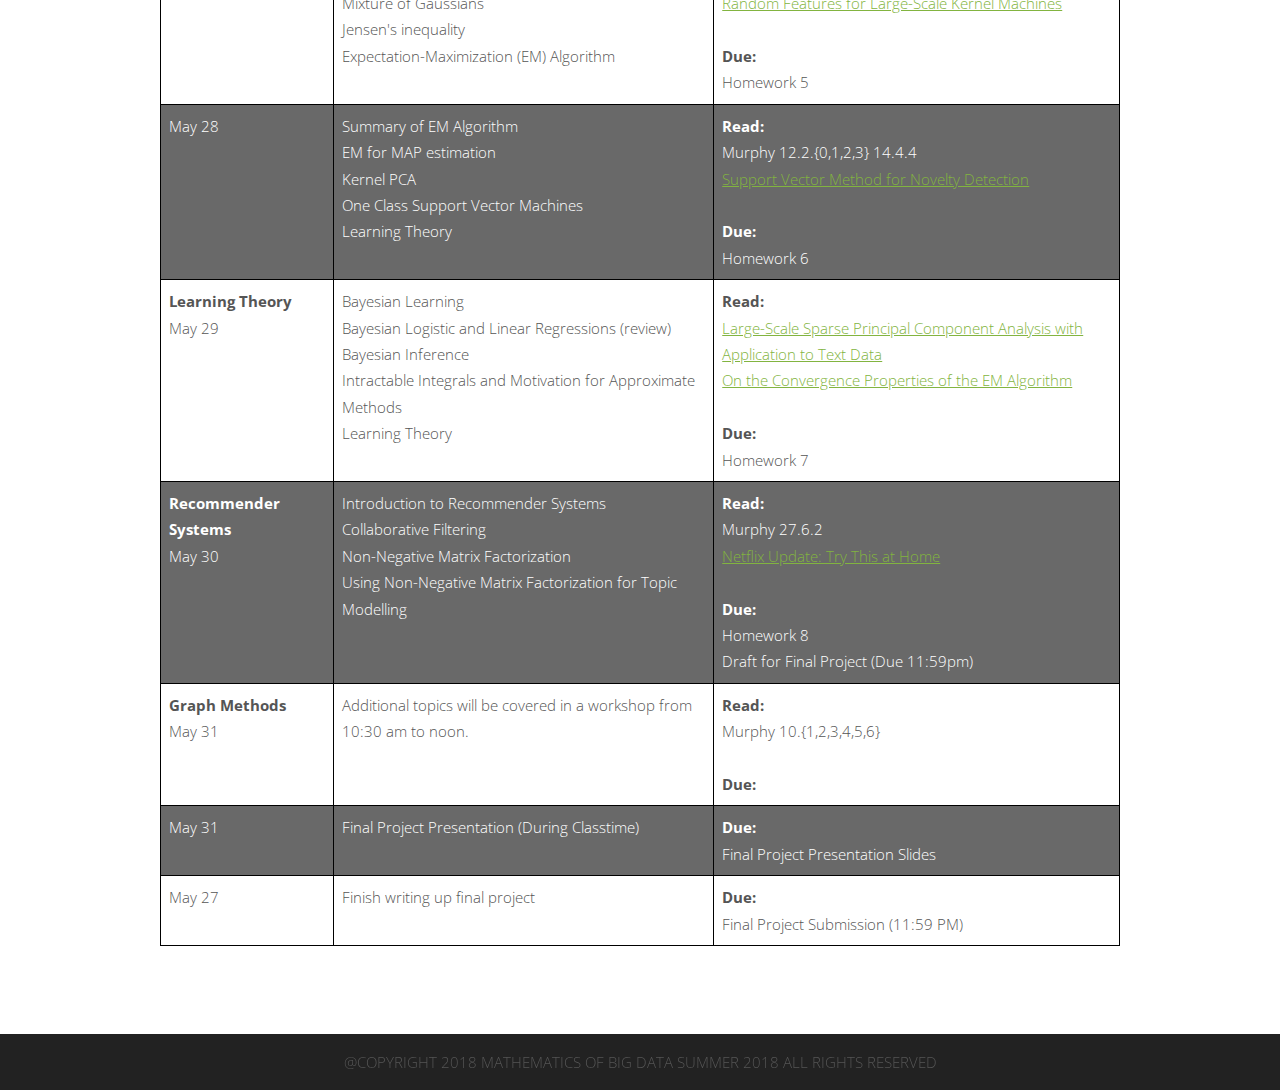
<file: schedule.html>
<!DOCTYPE HTML>
<!--
	Solarize by TEMPLATED
	templated.co @templatedco
	Released for free under the Creative Commons Attribution 3.0 license (templated.co/license)
-->
<html>
	<head>
		<title>Course Schedule</title>
		<meta http-equiv="content-type" content="text/html; charset=utf-8" />
		<meta name="description" content="" />
		<meta name="keywords" content="" />
		<!--[if lte IE 8]><script src="css/ie/html5shiv.js"></script><![endif]-->
		<script src="js/jquery.min.js"></script>
		<script src="js/jquery.dropotron.min.js"></script>
		<script src="js/skel.min.js"></script>
		<script src="js/skel-layers.min.js"></script>
		<script src="js/init.js"></script>
		<noscript>
			<link rel="stylesheet" href="css/skel.css" />
			<link rel="stylesheet" href="css/style.css" />
		</noscript>
		<!--[if lte IE 8]><link rel="stylesheet" href="css/ie/v8.css" /><![endif]-->
	</head>
	<body>

		<!-- Header Wrapper -->
			<div class="wrapper style1">

			<!-- Header -->
				<div id="header">
					<div class="container">

						<!-- Logo -->
							<h1><a href="#" id="logo">Big Data</a></h1>

						<!-- Nav -->
							<nav id="nav">
								<ul>
									<li class="active"><a href="index.html">Overview</a></li>
									<li><a href="syllabus.html">Syllabus</a></li>
									<li><a href="schedule.html">Course Schedule</a></li>
									<li><a href="project.html">Final Project</a></li>
									<li><a href="resources.html">Resources</a></li>
								</ul>
							</nav>

					</div>
				</div>
			</div>



		<!-- Main -->
			<div id="main" class="wrapper style6">

				<!-- Content -->
				<div id="content" class="container">
					<section>
						<header class="major">
							<h2 align="center">Mathematics of Big Data</h2>
							<span class="byline" align="center">
								Professor Weiqing Gu <br>
								Spring 2019
							</span>
						</header>

						<p>
							<b>Readings</b> should be done <i>before</i> class. All resources
							(including lecture slides, homework, starter files, hw solution,
							articles) can be found under the Resources tab.
						</p>

						<p>
							The topics to cover and the readings to be assigned are subject to change.
						</p>


						<table>
						    <thead>
						        <tr>
						            <th> <b>Date</b> </th>
						            <th> <b>Topics</b> </th>
						            <th> <b>Homework</b> </th>
						        </tr>
						    </thead>
						    <tbody>

						        <!-- Supervised Learning -->
						        <tr>
						            <td><b>Supervised Learning</b></br> May 20</td>
						            <td>
						                Introduction to Big Data <br>
														Linear Regression <br>
														Normal Equations and Optimization Techniques<br>
						                Linear Algebra Review<br>
														Covariance Matrix
						            </td>
						            <td>
						                <b>Read:</b> <br>
														Murphy 1.{all}</br>
														Murphy, 7.{1,...,5}
						            </td>
						        </tr>

						        <tr>
						            <td>May 21</td>
						            <td>
														Gaussian Distribution<br>
														Linear Regression (Probabilitic Approach) <br>
														Gradient Descent<br>
														Newton's Methods<br>
						                Logistic Regression<br>
														Exponential Family<br>
														Generalized Linear Models
						            <td>
													<b>Read:</b><br>
													Murphy, 8.{1,2,3,5} \ 8.{3.4,3.5}, <br>9.{1,2.2,2.4,3}
													<br><br>
													<b>Due:</b> <br>
														Homework 1<br>
								    						Project Proposal Due (<1 page)
												</td>
						        </tr>

						        <tr>
						            <td>May 22</td>
						            <td>
														Probability Review<br>
						                Generalized Linear Models continued<br>
						                Poisson Regression<br>
														Softmax Regression<br>
						                Covariance matrix<br>
														Multivariate Gaussian Distribution<br>
														Marginalized Gaussian and the Schur Complement<br>
						            </td>
						            <td>
													<b>Read:</b> <br>
													Murphy 9.7, 4.{1,2,3,4,5,6} (important background)
													<br><br>
													<b>Due:</b> <br>
													Homework 2
												</td>
						        </tr>

						        <tr>
						            <td>May 23</td>
						            <td>
						                Dimensionality Reduction <br>
														Spectral Decomposition<br>
														Singular Value Decomposition<br>
						                Principal Component Analysis<br>
						                Generative Learning Algorithms<br>
						                Gaussian Discriminant Analysis<br>
														Cholesky Decomposition
						            </td>
						            <td>
													<b>Due:</b> <br>
													Final Project Proposal<br>
													Homework 3
						            </td>
						        </tr>

						        <tr>
						           	<
												<td>May 24</td>
						            <td>
						                Naive Bayes<br>
														L1 Regularization and Sparsity<br>
						                Lasso<br>
														Support Vector Machines<br>
														Kernels
						            </td>
						            <td>
													<b>Read:</b> <br>
													Murphy 14.{1,2,3,4} \ 14.{4.4}</br>
													<a href="http://static.googleusercontent.com/media/research.google.com/en//archive/mapreduce-osdi04.pdf">
														MapReduce: Simplified Data Processing on Large Clusters
													</a>
													</br><br>
													<b>Due:</b> <br>
													Homework 4
												</td>
						        </tr>

						        <!-- Unsupervised Learning -->
						        <tr>
						            <td><b> Midterm Presentations </b></br>May 26</td>
						            <td>
						                Students give presentations on midterm projects<br>
						                May be moved to Friday if we get through material
						            </td>
						            <td>
													
													<b>Due:</b> <br>
													Midterm Presentation (Sunday at Noon) (May change)<br>
													Midterm Report (Sunday at 11:59 PM)<br>
												
						            </td>
						        </tr>
						        <tr>
						        	<td><b> Unsupervised Learning </b></br>May 27</td>
						            <td>
						                Introduction to Unsupervised Learning<br>
						                Clustering<br>
														K-Means<br>
														Mixture of Gaussians<br>
														Jensen's inequality<br>
						                Expectation-Maximization (EM) Algorithm
						            </td>
						            <td>
													<b>Read:</b><br>
													Murphy 11.{1,2,3,4} \ 11.{4.6,4.9}</br>
													<a href="http://www.ee.oulu.fi/research/imag/courses/Vedaldi/ShalevSiSr07.pdf">
														Pegasos: Primal Estimated sub-GrAdient SOlver for SVM
													</a></br>
													<a href="https://people.eecs.berkeley.edu/~brecht/papers/07.rah.rec.nips.pdf">
														Random Features for Large-Scale Kernel Machines</a>
													</br><br>
													<b>Due:</b> <br>
													Homework 5
						            </td>
							    </tr>
						        <tr>
						            <td>May 28</td>
						            <td>
														Summary of EM Algorithm<br>
														EM for MAP estimation<br>
						                Kernel PCA<br>
														One Class Support Vector Machines<br>
														Learning Theory
						            </td>
						            <td>
													<b>Read:</b> <br>
													Murphy 12.2.{0,1,2,3} 14.4.4</br>
													<a href="http://citeseerx.ist.psu.edu/viewdoc/download?doi=10.1.1.675.575&rep=rep1&type=pdf">
														Support Vector Method for Novelty Detection
													</a>
													<br></br>
													<b>Due:</b><br>
													Homework 6
						            </td>
						        </tr>

						        <tr>
						            <td><b> Learning Theory </b></br>May 29</td>
						            <td>
													Bayesian Learning<br>
													Bayesian Logistic and Linear Regressions (review)<br>
													Bayesian Inference<br>
													Intractable Integrals and Motivation for Approximate Methods<br>
													Learning Theory
						            </td>
						            <td>
													<b>Read:</b> <br>
													<a href="http://papers.nips.cc/paper/4337-large-scale-sparse-principal-component-analysis-with-application-to-text-data.pdf">
														Large-Scale Sparse Principal Component Analysis with Application to Text Data
													</a></br>

													<a href="http://projecteuclid.org/download/pdf_1/euclid.aos/1176346060">
														On the Convergence Properties of the EM Algorithm
													</a>

													<br><br>
													<b>Due:</b> <br>
													Homework 7
												</td>
						        </tr>

						        <!-- Recommender Systems -->
						        <tr>
						            <td><b> Recommender Systems </b></br>May 30</td>
						            <td>
						                Introduction to Recommender Systems<br>
														Collaborative Filtering<br>
														Non-Negative Matrix Factorization<br>
						                Using Non-Negative Matrix Factorization for Topic
						                Modelling
						            </td>
						            <td>
					                <b>Read:</b><br>
													 Murphy 27.6.2</br>
					                <a href="http://sifter.org/~simon/journal/20061211.html">
														Netflix Update: Try This at Home</a>

													<br><br>
					                <b>Due:</b> <br>
													Homework 8<br>
													Draft for Final Project (Due 11:59pm)<br>
						            </td>
						        </tr>

						        <!-- Graph Methods -->
						        <tr>
						            <td><b>Graph Methods</b></br>May 31</td>
						            <td>
						            	<!--
														Artificial Neural Network<br>
						                Graphs<br>
														Graph representations as data<br>
														The Laplacian
						                and usage of Spectral (Eigenvalue-Eigenvector) information
						                <br>
						                Directed Graphical Models (Bayesian Networks)<br>
														Conditional
						                Independence<br>
														Naive Bayes
						                as a Graphical Model<br>
														Plate Notation
										-->
														Additional topics will be covered in a workshop
														from 10:30 am to noon.
						            </td>
						            <td>
													<b>Read:</b> <br>
													Murphy 10.{1,2,3,4,5,6}
													<br><br>
													<b>Due:</b> <br>
													
													
						            </td>
						        </tr>

						        <tr>
						            <td>May 31</td>
						            <td>
						                Final Project Presentation (During Classtime)
						            </td>
						            <td>
														<b>Due:</b><br>
														Final Project Presentation Slides
						            </td>
						        </tr>

										<tr>
												<td>May 27</td>
												<td>
														Finish writing up final project
												</td>
												<td>
														<b>Due:</b><br>
														Final Project Submission (11:59 PM)
												</td>
										</tr>



						    </tbody>
						</table>

					</section>
				</div>
			</div>


			<!-- Copyright -->
				<div id="copyright">
					@Copyright 2018 Mathematics of Big Data Summer 2018 All Rights Reserved
				</div>

		</div>

	</body>
</html>
</file>
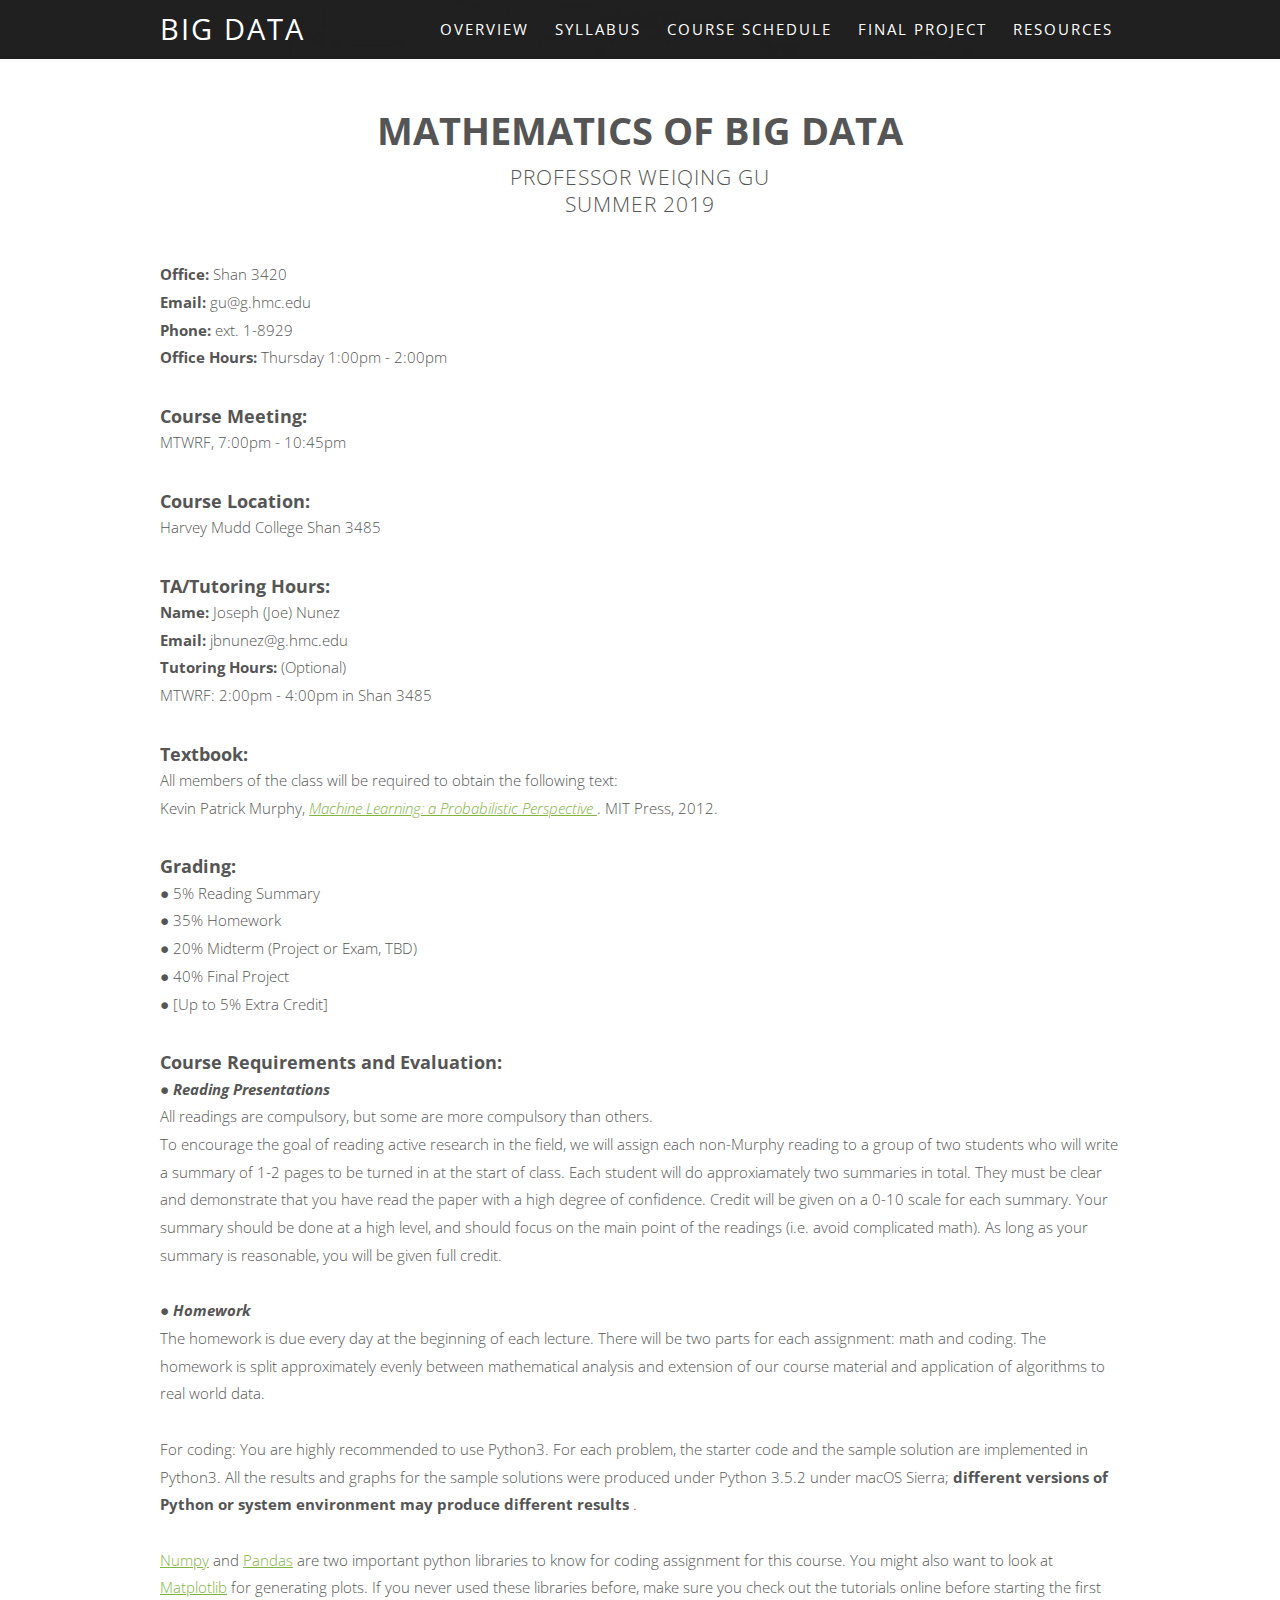
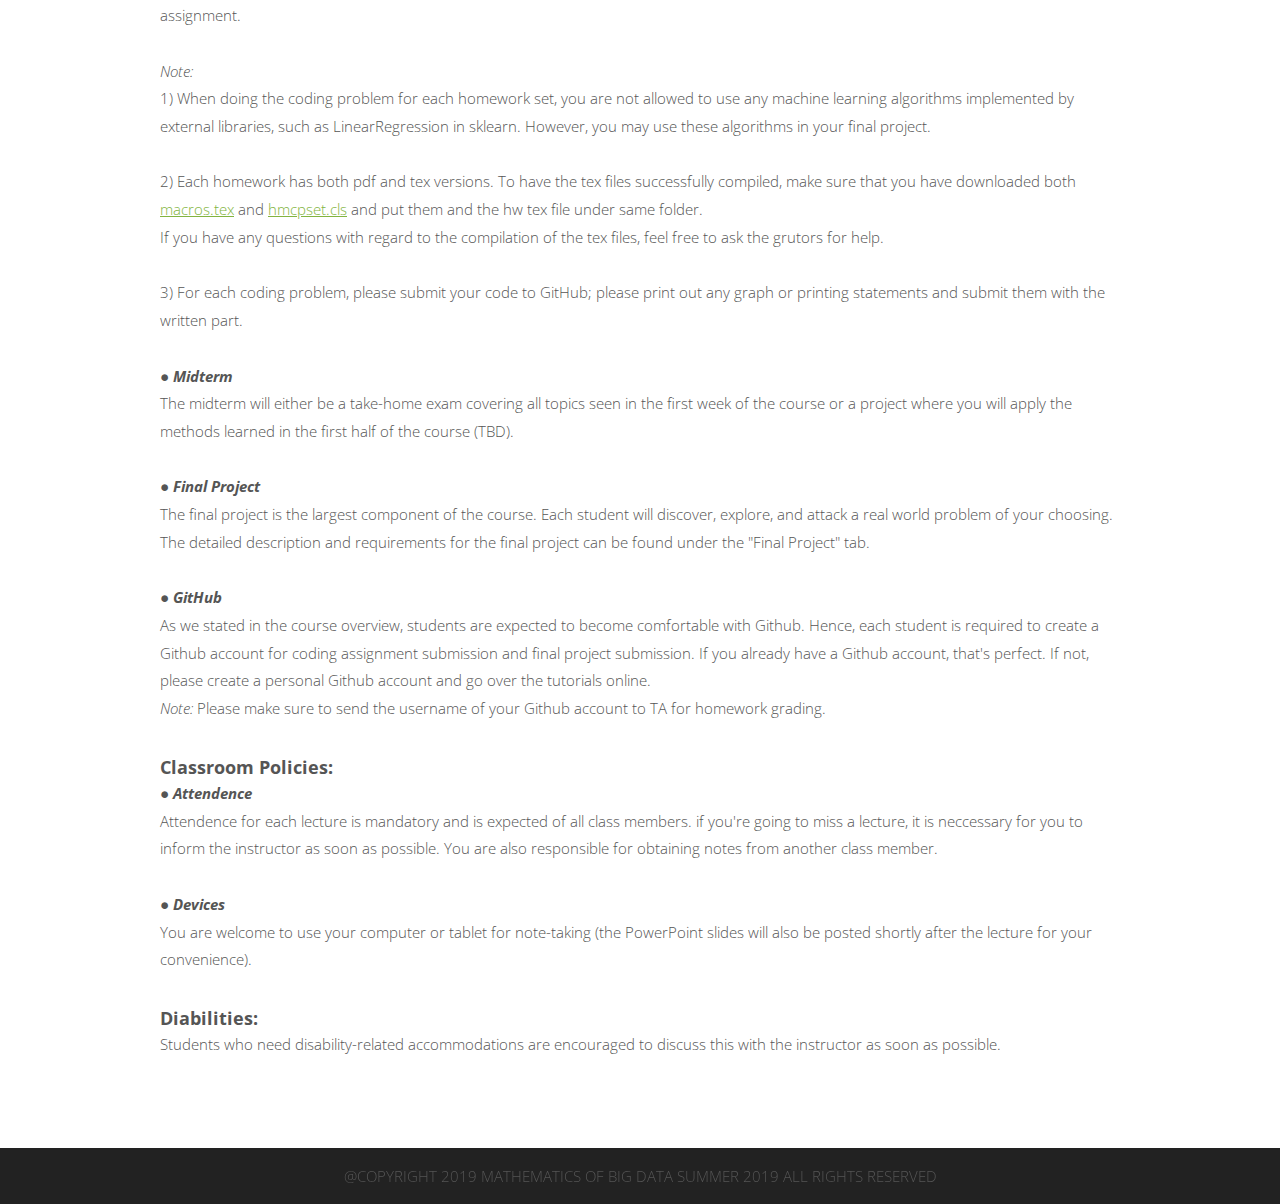
<file: syllabus.html>
<!DOCTYPE HTML>
<!--
	Solarize by TEMPLATED
	templated.co @templatedco
	Released for free under the Creative Commons Attribution 3.0 license (templated.co/license)
-->
<html>
	<head>
		<title>Syllabus</title>
		<meta http-equiv="content-type" content="text/html; charset=utf-8" />
		<meta name="description" content="" />
		<meta name="keywords" content="" />
		<!--[if lte IE 8]><script src="css/ie/html5shiv.js"></script><![endif]-->
		<script src="js/jquery.min.js"></script>
		<script src="js/jquery.dropotron.min.js"></script>
		<script src="js/skel.min.js"></script>
		<script src="js/skel-layers.min.js"></script>
		<script src="js/init.js"></script>
		<noscript>
			<link rel="stylesheet" href="css/skel.css" />
			<link rel="stylesheet" href="css/style.css" />
		</noscript>
		<!--[if lte IE 8]><link rel="stylesheet" href="css/ie/v8.css" /><![endif]-->
	</head>
	<body>

		<!-- Header Wrapper -->
			<div class="wrapper style1">

			<!-- Header -->
				<div id="header">
					<div class="container">

						<!-- Logo -->
							<h1><a href="#" id="logo">Big Data</a></h1>

						<!-- Nav -->
							<nav id="nav">
								<ul>
									<li class="active"><a href="index.html">Overview</a></li>
									<li><a href="syllabus.html">Syllabus</a></li>
									<li><a href="schedule.html">Course Schedule</a></li>
									<li><a href="project.html">Final Project</a></li>
									<li><a href="resources.html">Resources</a></li>
								</ul>
							</nav>

					</div>
				</div>
			</div>



		<!-- Main -->
			<div id="main" class="wrapper style6">

				<!-- Content -->
				<div id="content" class="container">
					<section>
						<header class="major">
							<h2 align="center">Mathematics of Big Data</h2>
							<span class="byline" align="center">
								Professor Weiqing Gu <br>
								Summer 2019
							</span>
						</header>

						<p>
							<b>Office:</b> Shan 3420 <br>
							<b>Email:</b> gu@g.hmc.edu <br>
							<b>Phone:</b> ext. 1-8929 <br>
							<b>Office Hours:</b> Thursday 1:00pm - 2:00pm <br>
						</p>

						<h3>Course Meeting:</h3>
						<p>
							MTWRF, 7:00pm - 10:45pm <br>
						</p>

						<h3>Course Location:</h3>
						<p>
							Harvey Mudd College Shan 3485
						</p>

						<h3>TA/Tutoring Hours:</h3>
						<p>
							<b>Name:</b> Joseph (Joe) Nunez <br>
							<b>Email:</b> jbnunez@g.hmc.edu <br>
							<b>Tutoring Hours:</b> (Optional)<br>
							MTWRF: 2:00pm - 4:00pm in Shan 3485<br>
						</p>

						<h3>Textbook:</h3>
						<p>
							All members of the class will be required to obtain the
							following text: <br>
							Kevin Patrick Murphy,
								<a href="https://www.cs.ubc.ca/~murphyk/MLbook/">
									<i>Machine Learning: a Probabilistic Perspective</i>
								</a>
							. MIT Press, 2012.
						</p>

						<h3>Grading:</h3>
						<p>
							&#9679; 5% Reading Summary <br>
							&#9679; 35% Homework <br>
							&#9679; 20% Midterm (Project or Exam, TBD)<br>
							&#9679; 40% Final Project<br>
							&#9679; [Up to 5% Extra Credit]
						</p>

						<h3>Course Requirements and Evaluation:</h3>
						<p>
							&#9679; <b><i>Reading Presentations</i></b> <br>

							All readings are compulsory, but some are more compulsory
							than others.<br>

	            To encourage the goal of reading active research in
	            the field, we will assign each non-Murphy reading to a group of
							two students who will write a summary of 1-2 pages 
							to be turned in at the start of class.
							Each student will do approxiamately
							two summaries in total. They must be clear and
							demonstrate that you have read the
	            paper with a high degree of confidence. Credit will be
	            given on a 0-10 scale for each summary. Your summary
							should be done at a high level, and should focus on
	            the main point of the readings (i.e. avoid complicated
	            math). As long as your summary is reasonable, you will
	            be given full credit. <br><br>


							&#9679; <b><i>Homework</i></b> <br>

							The homework is due every day at the beginning of each lecture.
							There will be two parts for each assignment: math and coding.
							The homework is split approximately evenly between
	            mathematical analysis and extension of our course material
	            and application of algorithms to real world data.
							<br><br>
							For coding: You are highly recommended to use Python3. For each problem, the starter code
							and the sample solution are implemented in Python3. All the results and graphs for the sample
							solutions were produced under Python 3.5.2 under macOS Sierra; <b> different versions of
							Python or system environment may produce different results </b>.
							<br><br>
							<a href="http://www.numpy.org/">Numpy</a> and <a href="http://pandas.pydata.org/">Pandas</a>
							are two important python libraries to know for coding assignment for this
							course. You might also want to look at <a href="https://matplotlib.org/">Matplotlib</a> for
							generating plots.
							If you never used these libraries before, make sure you
							check out the tutorials online before starting the first assignment.
							<br><br>
							<i>Note:</i> <br> 1) When doing the coding problem for each homework set, you are not allowed to use
							any machine learning algorithms implemented by external libraries, such as LinearRegression
							in sklearn. However, you may use these algorithms in your final project.<br><br>
							2) Each homework has both pdf and tex versions. To have the tex files successfully compiled,
							make sure that you have downloaded both <a href="homework/macros.tex">macros.tex</a>
							and <a href="homework/hmcpset.cls">hmcpset.cls</a> and put them
							and the hw tex file under same folder.
							<br> If you have any questions with regard to the compilation of
							the tex files, feel free to ask the grutors for help.<br><br>

							3) For each coding problem, please submit your code to GitHub; please print out any graph or
							printing statements and submit them with the written part.<br><br>


							&#9679; <b><i>Midterm</i></b> <br>

							The midterm will either be a take-home exam covering all 
							topics seen in the first week of the course or a project
							where you will apply the methods learned in the first half
							of the course (TBD).<br><br>

							&#9679; <b><i>Final Project</i></b> <br>

							The final project is the largest component of the course.
							Each student will discover, explore, and attack a real world
							problem of your choosing. The detailed description and requirements
							for the final project can be found under the "Final Project" tab.
							<br><br>

							&#9679; <b><i>GitHub</i></b> <br>

							As we stated in the course overview, students are expected to
							become comfortable with Github. Hence, each student is required
							to create a Github account for coding assignment submission and
							final project submission. If you already have a Github account,
							that's perfect. If not, please create a personal Github account
							and go over the tutorials online.<br>
							<i>Note:</i> Please make sure to send the username of your Github
							account to TA for homework grading.
						</p>


						<h3>Classroom Policies:</h3>
						<p>
							&#9679; <b><i>Attendence</i></b> <br>

							Attendence for each lecture is mandatory and is expected of all
							class members. if you're going to miss a lecture, it is neccessary
							for you to inform the instructor as soon as possible. You are also
							responsible for obtaining notes from another class member.
							<br><br>


							&#9679; <b><i>Devices</i></b> <br>

							You are welcome to use your computer or tablet for note-taking
							(the PowerPoint slides will also be posted shortly after the
							lecture for your convenience).
						</p>

						<h3>Diabilities:</h3>
						<p>
							Students who need disability-related accommodations are
							encouraged to discuss this with the instructor as soon as
							possible.
						</p>

					</section>
				</div>
			</div>


			<!-- Copyright -->
				<div id="copyright">
					@Copyright 2019 Mathematics of Big Data Summer 2019 All Rights Reserved
				</div>

		</div>

	</body>
</html>
</file>
<file: css/ie/v8.css>
/*
	Solarize by TEMPLATED
	templated.co @templatedco
	Released for free under the Creative Commons Attribution 3.0 license (templated.co/license)
*/

/* Header */

	#header {
		background: #4c4c4c;
	}

/* Wrapper */

	.wrapper.style5 .image img {
		position: relative;
		-ms-behavior: url("css/ie/PIE.htc");
	}

/* Dropotron */

	.dropotron {
		background: #4c4c4c;
	}

/* Copyright */

	#copyright .container {
		border-color: #303030;
	}
</file>
<file: css/styles.css>
body {
  margin: 0 auto;
  font-family: monospace;
  background-color: #ebebeb;
  text-align: center;
}

a {
    color: #821616;
}

.header > h2 {
  text-align: left;
  margin: 0;
  padding-left: 1em;
  height: 100%;
  font-size: 2.25em;
  background-color: #ff4949;
  background-image: 
    linear-gradient(
      40deg, 
      #ff4949, #ffee23
    );
}

.header > h2 > a {
  color: black;
  text-decoration: none;
}

.header > h3 {
  font-size: 1.1em;
  margin-top: 0.2em;
  margin-left: 2em;
  margin-right: 2em;
  background-color: #eee;
}

.body {
  max-width: 50em;
  margin: 0 auto;
  padding: 2em;
  padding-top: 0;
}

h4 {
  margin-top: -1em;
  margin-left: -2em;
  margin-right: -2em;
  padding: 1em 2em 0 2em;
}

table {
    margin: 0 auto;
}

td > h4 {
  margin: 0;
  padding: 0;
}

tr {
  height: 4.5em;
}

tr:nth-child(odd) {
  background-color: #fff;
}

td {
    min-width: 8em;
    max-width: 20em;
    text-align: left;
}

td:nth-child(1) {
  min-width: 0;
}

.left-align, .la {
    text-align: left;
}

/* block code */
pre {
  background-color: #bebebe;
  color: #ffffff;
  margin-left: -2em;
  margin-right: -2em;
  padding: 2em
}

pre#light {
  background-color: #ffffff;
  color: #3d3d3d;
}

/* inline code */
code {
  background-color: #bebebe; 
  color: white;
}
</file>
<file: css/skel.css>
/* Resets (http://meyerweb.com/eric/tools/css/reset/ | v2.0 | 20110126 | License: none (public domain)) */

	html,body,div,span,applet,object,iframe,h1,h2,h3,h4,h5,h6,p,blockquote,pre,a,abbr,acronym,address,big,cite,code,del,dfn,em,img,ins,kbd,q,s,samp,small,strike,strong,sub,sup,tt,var,b,u,i,center,dl,dt,dd,ol,ul,li,fieldset,form,label,legend,table,caption,tbody,tfoot,thead,tr,th,td,article,aside,canvas,details,embed,figure,figcaption,footer,header,hgroup,menu,nav,output,ruby,section,summary,time,mark,audio,video{margin:0;padding:0;border:0;font-size:100%;font:inherit;vertical-align:baseline;}article,aside,details,figcaption,figure,footer,header,hgroup,menu,nav,section{display:block;}body{line-height:1;}ol,ul{list-style:none;}blockquote,q{quotes:none;}blockquote:before,blockquote:after,q:before,q:after{content:'';content:none;}table{border-collapse:collapse;border-spacing:0;}body{-webkit-text-size-adjust:none}

/* Box Model */

	*, *:before, *:after {
		-moz-box-sizing: border-box;
		-webkit-box-sizing: border-box;
		box-sizing: border-box;
	}

/* Container */

	body {
		/* min-width: (containers) */
		min-width: 1200px;
	}

	.container {
		margin-left: auto;
		margin-right: auto;
		
		/* width: (containers) */
		width: 1200px;
	}

	/* Modifiers */
	
		.container.small {
			/* width: (containers) * 0.75; */
			width: 900px;
		}

		.container.big {
			width: 100%;

			/* max-width: (containers) * 1.25; */
			max-width: 1500px;

			/* min-width: (containers); */
			min-width: 1200px;
		}

/* Grid */

	.\31 2u { width: 100% }
	.\31 1u { width: 91.6666666667% }
	.\31 0u { width: 83.3333333333% }
	.\39 u { width: 75% }
	.\38 u { width: 66.6666666667% }
	.\37 u { width: 58.3333333333% }
	.\36 u { width: 50% }
	.\35 u { width: 41.6666666667% }
	.\34 u { width: 33.3333333333% }
	.\33 u { width: 25% }
	.\32 u { width: 16.6666666667% }
	.\31 u { width: 8.3333333333% }
	.\-11u { margin-left: 91.6666666667% }
	.\-10u { margin-left: 83.3333333333% }
	.\-9u { margin-left: 75% }
	.\-8u { margin-left: 66.6666666667% }
	.\-7u { margin-left: 58.3333333333% }
	.\-6u { margin-left: 50% }
	.\-5u { margin-left: 41.6666666667% }
	.\-4u { margin-left: 33.3333333333% }
	.\-3u { margin-left: 25% }
	.\-2u { margin-left: 16.6666666667% }
	.\-1u { margin-left: 8.3333333333% }

	/* Rows */

		.row > * {
			float: left;
		}

		.row:after {
			content: '';
			display: block;
			clear: both;
			height: 0;
		}

		.row:first-child > * {
			padding-top: 0 !important;
		}

		/* Normal */

			.row > * {
				/* padding-left: (gutters) */
				padding-left: 40px;
			}

			.row + .row > * {
				/* padding: (gutters) 0 0 (gutters) */
				padding: 40px 0 0 40px;
			}

			.row {
				/* margin-left: -(gutters) */
				margin-left: -40px;
			}

		/* Flush */

			.row.flush > * {
				padding-left: 0;
			}

			.row + .row.flush > * {
				padding: 0;
			}

			.row.flush {
				margin-left: 0;
			}

		/* Quarter */

			.row.quarter > * {
				/* padding-left: (gutters * 0.25) */
				padding-left: 10px;
			}

			.row + .row.quarter > * {
				/* padding: (gutters * 0.25) 0 0 (gutters * 0.25) */
				padding: 10px 0 0 10px;
			}

			.row.quarter {
				/* margin-left: -(gutters * 0.25) */
				margin-left: -10px;
			}

		/* Half */

			.row.half > * {
				/* padding-left: (gutters * 0.5) */
				padding-left: 20px;
			}

			.row + .row.half > * {
				/* padding: (gutters * 0.5) 0 0 (gutters * 0.5) */
				padding: 20px 0 0 20px;
			}

			.row.half {
				/* margin-left: -(gutters * 0.5) */
				margin-left: -20px;
			}

		/* One and (a) Half */

			.row.oneandhalf > * {
				/* padding-left: (gutters * 1.5) */
				padding-left: 60px;
			}

			.row + .row.oneandhalf > * {
				/* padding: (gutters * 1.5) 0 0 (gutters * 1.5) */
				padding: 60px 0 0 60px;
			}

			.row.oneandhalf {
				/* margin-left: -(gutters * 1.5) */
				margin-left: -60px;
			}

		/* Double */

			.row.double > * {
				/* padding-left: (gutters * 2) */
				padding-left: 80px;
			}

			.row + .row.double > * {
				/* padding: (gutters * 2) 0 0 (gutters * 2) */
				padding: 80px 0 0 80px;
			}

			.row.double {
				/* margin-left: -(gutters * 2) */
				margin-left: -80px;
			}
</file>
<file: css/style.css>
@import url("font-awesome.min.css");
@import url("http://fonts.googleapis.com/css?family=Open+Sans:300,400,600,700,800");

/*
	Solarize by TEMPLATED
	templated.co @templatedco
	Released for free under the Creative Commons Attribution 3.0 license (templated.co/license)
*/

/* Basic */

	body {
		background: #222222;
	}

		body.loading * {
			-moz-transition: none !important;
			-webkit-transition: none !important;
			-o-transition: none !important;
			-ms-transition: none !important;
			transition: none !important;
			-moz-animation: none !important;
			-webkit-animation: none !important;
			-o-animation: none !important;
			-ms-animation: none !important;
			animation: none !important;
		}

	body, input, select, textarea {
		color: #555555;
		font-family: 'Open Sans', sans-serif;
		font-size: 12pt;
		font-weight: 300;
		line-height: 1.65em;
	}

	a {
		color: #82b440;
		text-decoration: underline;
	}

	strong, b {
		font-weight: 700;
	}

	em, i {
		font-style: italic;
	}

	p, ul, ol, dl, table, blockquote {
		margin: 0 0 2em 0;
	}

	p {
		line-height: 1.8em;
	}

		p.medium {
			font-size: 1.4em;
		}

	h1, h2, h3, h4, h5, h6 {
		color: inherit;
		font-weight: 700;
	}

		h1 a, h2 a, h3 a, h4 a, h5 a, h6 a {
			color: inherit;
			text-decoration: none;
		}

	h2 {
		font-size: 1.5em;
	}

	h3 {
		font-size: 1.25em;
	}

	sub {
		font-size: 0.8em;
		position: relative;
		top: 0.5em;
	}

	sup {
		font-size: 0.8em;
		position: relative;
		top: -0.5em;
	}

	hr {
		border-top: solid 1px #82b440;
		border: 0;
		margin-bottom: 1.5em;
	}

	blockquote {
		border-left: solid 0.5em #82b440;
		font-style: italic;
		padding: 1em 0 1em 2em;
	}

	section.special, article.special {
		text-align: center;
	}

	header.major {
		padding-bottom: 3em;
		text-align: center;
		text-transform: uppercase;
	}

		header.major h2 {
			font-size: 2.6em;
			font-weight: 700;
		}

		header.major .byline {
			display: block;
			padding-top: 1em;
			letter-spacing: 1px;
			font-size: 1.4em;
		}

	footer > :last-child {
		margin-bottom: 0;
	}

	footer.major {
		padding-top: 3em;
	}

/* Form */

	input[type="text"],
	input[type="password"],
	input[type="email"],
	textarea {
		-moz-appearance: none;
		-webkit-appearance: none;
		-o-appearance: none;
		-ms-appearance: none;
		appearance: none;
		background: none;
		border: solid 1px #82b440;
		color: inherit;
		display: block;
		outline: 0;
		padding: 0.75em;
		text-decoration: none;
		width: 100%;
	}

		input[type="text"]:focus,
		input[type="password"]:focus,
		input[type="email"]:focus,
		textarea:focus {
			border-color: #82b440;
		}

	input[type="text"],
	input[type="password"],
	input[type="email"] {
		line-height: 1em;
	}

	::-webkit-input-placeholder {
		color: inherit;
		opacity: 0.5;
		position: relative;
		top: 3px;
	}

	:-moz-placeholder {
		color: inherit;
		opacity: 0.5;
	}

	::-moz-placeholder {
		color: inherit;
		opacity: 0.5;
	}

	:-ms-input-placeholder {
		color: inherit;
		opacity: 0.5;
	}

	.formerize-placeholder {
		color: rgba(85, 85, 85, 0.5) !important;
	}

/* Image */

	.image {
		border: 0;
		position: relative;
	}

		.image.fit {
			display: block;
		}

			.image.fit img {
				display: block;
				width: 100%;
			}

		.image.feature {
			display: block;
			margin: 0 0 2em 0;
		}

			.image.feature img {
				display: block;
				width: 100%;
			}

/* Icon */

	.icon {
		position: relative;
	}

		.icon:before {
			content: "";
			-moz-osx-font-smoothing: grayscale;
			-webkit-font-smoothing: antialiased;
			font-family: FontAwesome;
			font-style: normal;
			font-weight: normal;
			text-transform: none !important;
		}

		.icon > .label {
			display: none;
		}

/* Lists */

	ol.default {
		list-style: decimal;
		padding-left: 1.25em;
	}

		ol.default li {
			padding-left: 0.25em;
		}

	ul.default {
		margin: 0;
		padding: 0;
		list-style: none;
	}

		ul.default li {
			padding: 0.40em 0em;
		}

	ul.icons {
		cursor: default;
		padding-bottom: 2em;
	}

		ul.icons li {
			display: inline-block;
			line-height: 1em;
			padding: 0.5em 1em;
		}

			ul.icons li:first-child {
				padding-left: 0;
			}

			ul.icons li span {
				display: none;
			}

			ul.icons li a {
				text-decoration: none;
				font-size: 2em;
				color: inherit;
				opacity: 0.2;
				-moz-transition: all 0.35s ease-in-out;
				-webkit-transition: all 0.35s ease-in-out;
				-o-transition: all 0.35s ease-in-out;
				-ms-transition: all 0.35s ease-in-out;
				transition: all 0.35s ease-in-out;
			}

			ul.icons li a:hover {
				color: inherit;
				opacity: 1;
			}

	ul.actions {
		cursor: default;
	}

		ul.actions:last-child {
			margin-bottom: 0;
		}

		ul.actions li {
			display: inline-block;
			padding: 0 0 0 1.5em;
		}

			ul.actions li:first-child {
				padding: 0;
			}

		ul.actions.vertical li {
			display: block;
			padding: 1.5em 0 0 0;
		}

			ul.actions.vertical li:first-child {
				padding: 0;
			}

	ul.special-icons {
		margin: 0em;
		padding: 0em;
	}

		ul.special-icons > li {
			position: relative;
			padding: 0.50em 0em 0.50em 0em;
		}

		ul.special-icons > li:before {
			position: absolute;
			left: 0;
			top: 2em;
			display: block;
			background: none;
			font-size: 2em;
			border-radius: 5px;
		}

		ul.special-icons > li:first-child {
			border-top: none;
		}

		ul.special-icons h3 {
			margin-bottom: 0.80em;
			line-height: 2em;
			text-transform: uppercase;
			font-weight: 700;
			font-size: 1.2em;
		}

		ul.special-icons span {
			line-height: 190%;
		}

		ul.special-icons .fa {
			float: left;
			display: inline-block;
			padding-right: 1em;
			font-size: 1.4em;
			color: #82b440;
		}

		ul.special-icons p {
			padding-left: 2.7em;
		}

/* Tables */

	table {
		width: 100%;
	}

		table.default {
			width: 100%;
		}

			table.default tbody tr {
				border-bottom: solid 1px #82b440;
			}

			table.default td {
				padding: 0.5em 1em 0.5em 1em;
			}

			table.default th {
				font-weight: 700;
				padding: 0.5em 1em 0.5em 1em;
				text-align: left;
			}

			table.default thead {
				background: #555555;
				color: #fff;
			}

/* Button */

	input[type="submit"],
	input[type="reset"],
	input[type="button"],
	.button {
		-moz-appearance: none;
		-webkit-appearance: none;
		-o-appearance: none;
		-ms-appearance: none;
		appearance: none;
		background: none;
		border-radius: none;
		border: 2px solid;
		border-color: #82b440;
		color: #82b440;
		cursor: pointer;
		display: inline-block;
		padding: 0.90em 1.2em;
		letter-spacing: 1px;
		text-align: center;
		text-decoration: none;
		text-transform: uppercase;
		font-size: 1.4em;
		-moz-transition: all 0.35s ease-in-out;
		-webkit-transition: all 0.35s ease-in-out;
		-o-transition: all 0.35s ease-in-out;
		-ms-transition: all 0.35s ease-in-out;
		transition: all 0.35s ease-in-out;
	}

		input[type="submit"]:hover,
		input[type="reset"]:hover,
		input[type="button"]:hover,
		.button:hover {
			background: #82b440;
			color: white;
		}

		input[type="submit"].alt,
		input[type="reset"].alt,
		input[type="button"].alt,
		.button.alt {
			border-color: inherit;
			color: inherit;
		}

			input[type="submit"].alt:hover,
			input[type="reset"].alt:hover,
			input[type="button"].alt:hover,
			.button.alt:hover {
				background: white;
				color: #82b440;
			}

		input[type="submit"].fit,
		input[type="reset"].fit,
		input[type="button"].fit,
		.button.fit {
			width: 100%;
		}

		input[type="submit"].small,
		input[type="reset"].small,
		input[type="button"].small,
		.button.small {
			font-size: 0.8em;
		}

/* Wrapper */

	.wrapper {
		padding: 6em 0em 4em 0em;
	}

		.wrapper.style1 {
			padding: 0em;
			background: #222222 url(../images/bigdata.jpg) no-repeat;
			background-size: cover;
		}

		.wrapper.style2 {
			background: #f2f2f2;
		}

			.wrapper.style2 .major {
				text-align: left !important;
			}

				.wrapper.style2 .major h2 {
					display: block;
					margin-bottom: 0.70em;
					letter-spacing: 1px;
					line-height: 1.4em;
					text-transform: uppercase;
					font-size: 1.8em;
					font-weight: 400;
				}

				.wrapper.style2 .major .byline {
					letter-spacing: normal;
					line-height: 1.6em;
					text-transform: capitalize;
					font-size: 1.4em;
				}

			.wrapper.style2 h3 {
				display: block;
				margin-bottom: 1em;
				letter-spacing: 1px;
				line-height: 1.4em;
				text-transform: uppercase;
				font-size: 1.6em;
				font-weight: 400;
			}

		.wrapper.style3 {
			padding-bottom: 6em;
			background: #f2f2f2;
			color: black;
		}

			.wrapper.style3 .container {
				padding-left: 6em;
				padding-right: 6em;
			}

			.wrapper.style3 p {
				font-size: 1.2em;
			}

		.wrapper.style4 {
			background: #696969;
			color: white;
		}

		.wrapper.style5 {
			background: #82b440;
			text-align: center;
			color: white;
		}

			.wrapper.style5 .image {
				display: block;
				width: 60%;
				margin: 0em auto 2em auto;
			}

				.wrapper.style5 .image img {
					border-radius: 50%;
					border: 10px solid;
					border-color: white;
				}

		.wrapper.style6 {
			background: white;
		}

			.wrapper.style6 p {
				font-size: 1.05em;
			}

			.wrapper.style6 ul {
				margin-left: 3em;
				margin-right: 6em;
			}

			.wrapper.style6  td, th{
			    border: 1px solid black;
			    text-align: left;
			    padding: 8px
			}

			.wrapper.style6  tr:nth-child(even) {
			    background-color: #696969;
					color: white;
			}

			.wrapper.style6  thead {
					background-color: #696969;
					color: white;
			}


		.wrapper.style7 {
			background: white;
		}

			.wrapper.style7 p {
				font-size: 1.05em;
			}

			.wrapper.style7 ul {
				margin-left: 3em;
				margin-right: 6em;
			}

			.wrapper.style7  td, th{
			    border: 1px solid black;
			    text-align: left;
			    padding: 8px
			}

			.wrapper.style7  thead {
					background-color: #696969;
					color: white;
			}


/* Header */

	#header {
		color: white;
		height: 4em;
		background: rgba(0, 0, 0, 0.5);
	}

		#header .container {
			position: relative;
		}

	.homepage #logo {
		display: none;
	}

	.homepage #nav {
		position: static;
		right: none;
		text-align: center;
	}

	#logo {
		line-height: 2em;
		letter-spacing: 2px;
		text-transform: uppercase;
		font-size: 2em;
		font-weight: 400;
	}

		#logo h1 {
			display: inline-block;
			margin: 0;
			padding: 0;
		}

		#logo a {
			color: inherit;
		}

	#nav {
		position: absolute;
		top: 0;
		right: 0;
	}

		#nav > ul {
			margin: 0;
		}

			#nav > ul > li {
				border-radius: 4px;
				display: inline-block;
				margin-left: 0.5em;
				padding: 0 0.5em;
			}

				#nav > ul > li a {
					color: inherit;
					line-height: 4em;
					letter-spacing: 2px;
					text-decoration: none;
					text-transform: uppercase;
					font-weight: 400;
					font-size: 1em;
				}

				#nav > ul > li:first-child {
					margin-left: 0;
				}

				#nav > ul > li.active a {
					color: white;
				}

				#nav > ul > li > ul {
					display: none;
				}

/* Dropotron */

	.dropotron {
		top: 2em;
		background: rgba(32, 32, 32, 0.75);
		border-radius: 4px;
		color: inherit;
		min-width: 12em;
		padding: 1em 0;
		color: white;
	}

		.dropotron > li {
			line-height: 2em;
			padding: 0 1em;
		}

			.dropotron > li > a {
				color: inherit;
				letter-spacing: 2px;
				text-decoration: none;
				text-transform: uppercase;
			}

			.dropotron > li.active > a, .dropotron > li:hover > a {
				color: inherit;
			}

		.dropotron.level-0 {
			border-radius: 0 0 4px 4px;
			font-size: 1em;
			margin-left: -0.5em;
		}

/* Banner */

	#banner {
		padding: 6em 0em 3em 0em;
		text-align: center;
		text-transform: uppercase;
		color: white;
	}

		#banner .container {
			padding: 0em 8em;
		}

		#banner h2 {
			display: inline-block;
			padding: 0.50em 0.30em;
			font-size: 3em;
			font-weight: 400;
		}


		#banner span, #banner p {
			display: block;
			letter-spacing: 1px;
			text-transform: uppercase;
			font-size: 1.3em;
			font-weight: 300;
		}

		#banner span {
			padding: 1em 0em;
		}

/* Main */

	#main {
		padding: 4em 0;
	}

		#main #content .major, #main #sidebar .major {
			text-align: left;
		}

		#main #sidebar section {
			margin-top: 4em;
		}

			#main #sidebar section:first-child {
				margin-top: 0;
			}

		#main #sidebar .major {
			padding-bottom: 2em;
		}

			#main #sidebar .major h2 {
				font-size: 1.8em;
			}

/* Footer */

	#footer {
		padding: 6em 0 2em 0;
		text-align: center;
		color: white;
	}

		#footer hr {
			border-bottom: 1px solid;
			border-color: inherit;
			opacity: .05;
		}

		#footer .major h2 {
			color: inherit;
		}

		#footer .major .byline {
			color: inherit;
			opacity: .4;
		}

		#footer .copyright {
			margin-top: 3em;
			text-align: center;
		}

/* Copyright */

	#copyright {
		position: relative;
		text-transform: uppercase;
		text-align: center;
		padding: 1em 0em 1em 0em;
		color: inherit;
		opacity: 1.0;
	}

		#copyright a {
			text-decoration: none;
			color: inherit;
		}

/* Extra */

	#extra1 h2 {
		display: block;
		margin-bottom: 1em;
		letter-spacing: 1px;
		line-height: 1.4em;
		text-transform: uppercase;
		font-size: 1.8em;
		font-weight: 400;
	}

	#extra1 h3 {
		display: block;
		margin-bottom: 1em;
		letter-spacing: 1px;
		line-height: 1.4em;
		text-transform: uppercase;
		font-size: 1.6em;
		font-weight: 400;
	}

/* Team */

	#team h3 {
		margin-bottom: 0.50em;
		letter-spacing: 2px;
		text-transform: uppercase;
		font-weight: 700;
	}
</file>
